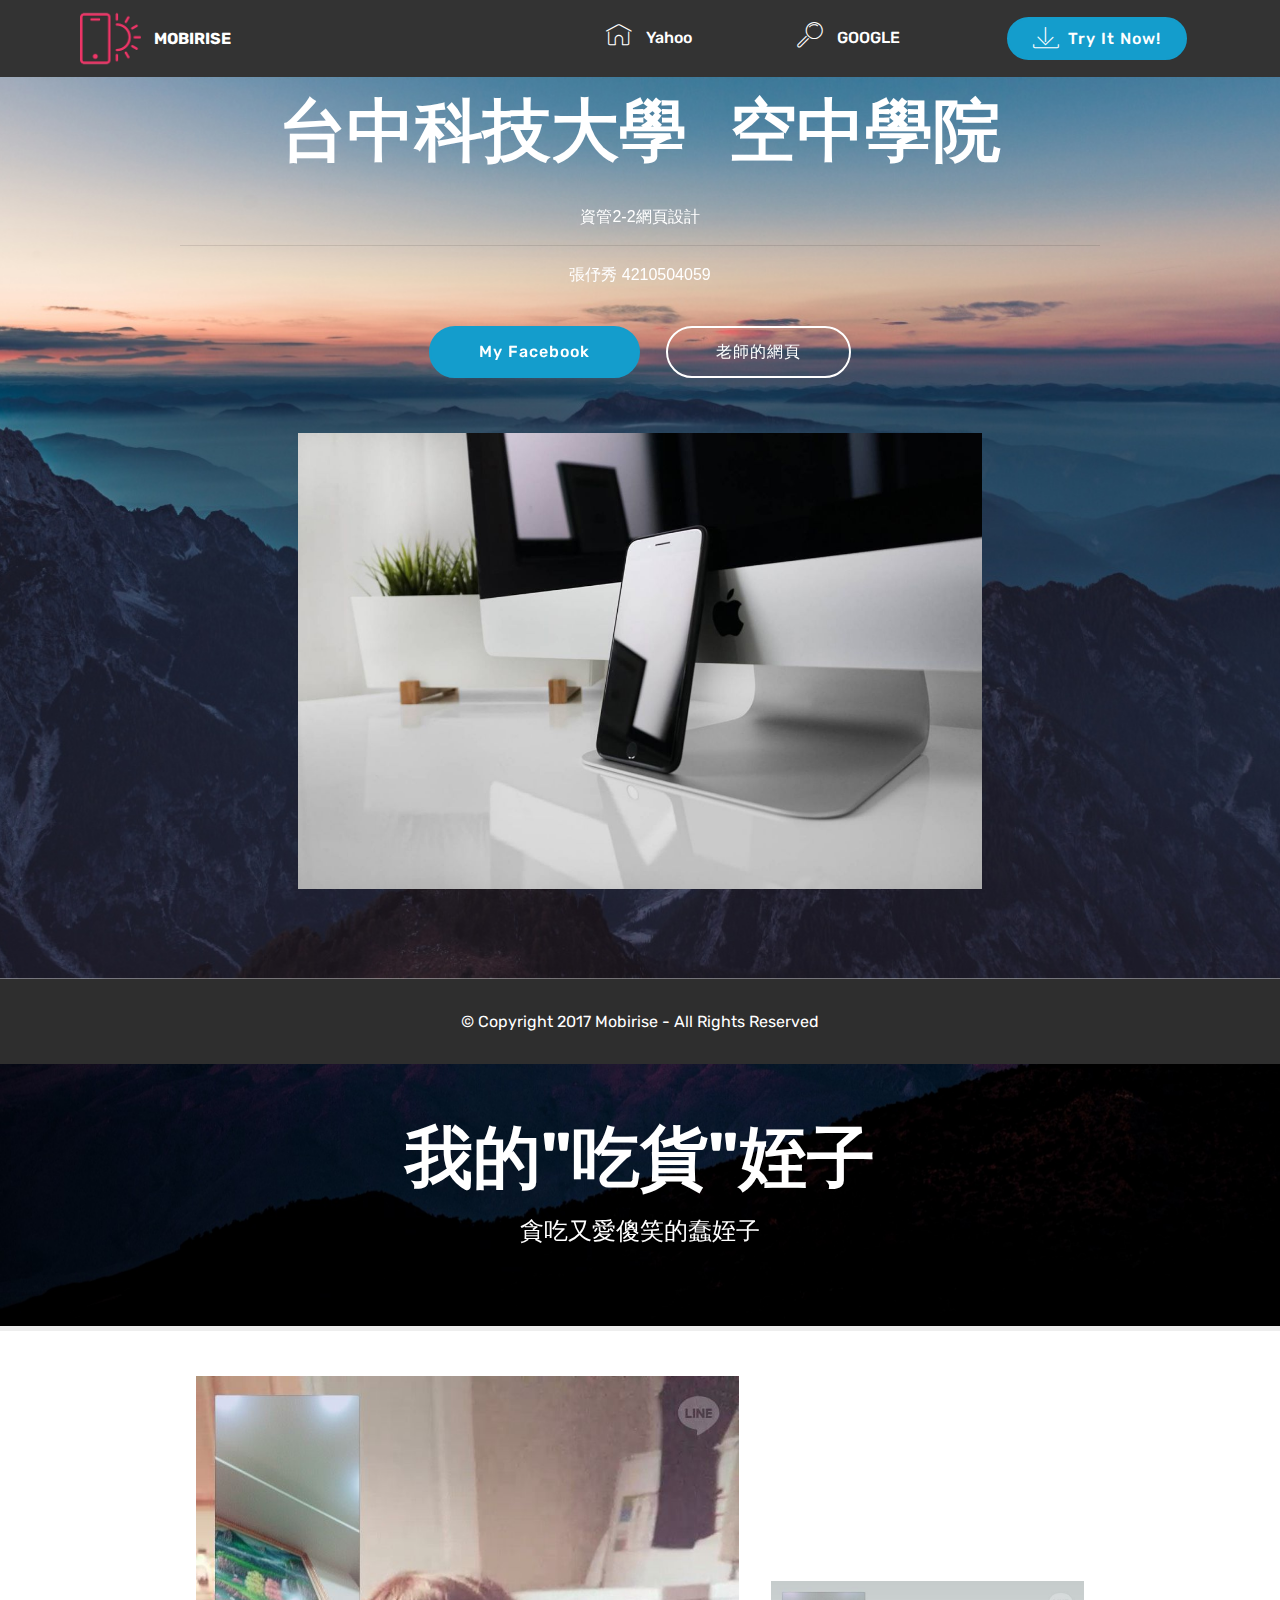
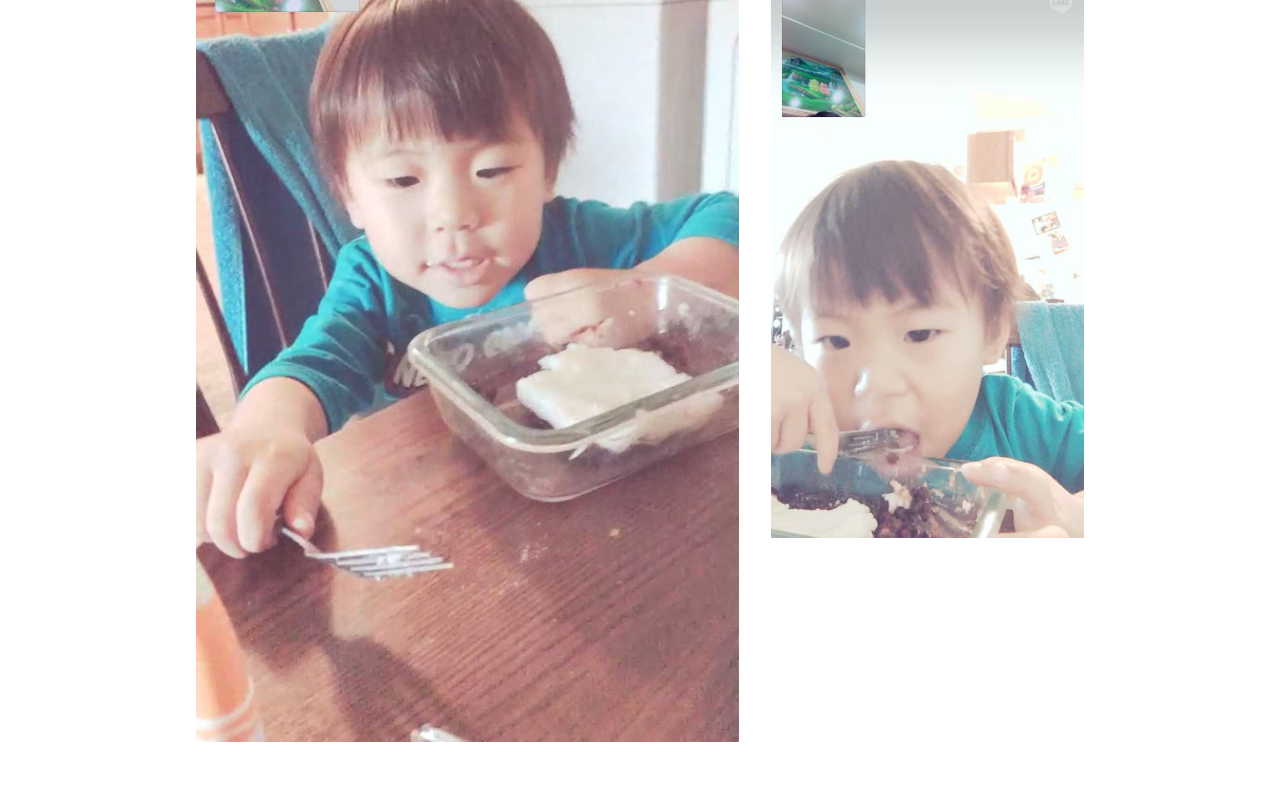
<file: index.html>
<!DOCTYPE html>
<html>
<head>
  <!-- Site made with Mobirise Website Builder v4.2.4, https://mobirise.com -->
  <meta charset="UTF-8">
  <meta http-equiv="X-UA-Compatible" content="IE=edge">
  <meta name="generator" content="Mobirise v4.2.4, mobirise.com">
  <meta name="viewport" content="width=device-width, initial-scale=1">
  <link rel="shortcut icon" href="assets/images/logo2.png" type="image/x-icon">
  <meta name="description" content="">
  <title>Home</title>
  <link rel="stylesheet" href="assets/web/assets/mobirise-icons/mobirise-icons.css">
  <link rel="stylesheet" href="assets/tether/tether.min.css">
  <link rel="stylesheet" href="assets/bootstrap/css/bootstrap.min.css">
  <link rel="stylesheet" href="assets/bootstrap/css/bootstrap-grid.min.css">
  <link rel="stylesheet" href="assets/bootstrap/css/bootstrap-reboot.min.css">
  <link rel="stylesheet" href="assets/dropdown/css/style.css">
  <link rel="stylesheet" href="assets/theme/css/style.css">
  <link rel="stylesheet" href="assets/mobirise/css/mbr-additional.css" type="text/css">
  
  
  
</head>
<body>
<section class="menu cid-qxClcQ2NkV" once="menu" id="menu1-g" data-rv-view="221">

    

    <nav class="navbar navbar-expand beta-menu navbar-dropdown align-items-center navbar-fixed-top navbar-toggleable-sm">
        <button class="navbar-toggler navbar-toggler-right" type="button" data-toggle="collapse" data-target="#navbarSupportedContent" aria-controls="navbarSupportedContent" aria-expanded="false" aria-label="Toggle navigation">
            <div class="hamburger">
                <span></span>
                <span></span>
                <span></span>
                <span></span>
            </div>
        </button>
        <div class="menu-logo">
            <div class="navbar-brand">
                <span class="navbar-logo">
                    <a href="https://mobirise.com">
                         <img src="assets/images/logo2.png" alt="Mobirise" media-simple="true" style="height: 3.8rem;">
                    </a>
                </span>
                <span class="navbar-caption-wrap"><a class="navbar-caption text-white display-4" href="https://mobirise.com">
                        MOBIRISE
                    </a></span>
            </div>
        </div>
        <div class="collapse navbar-collapse" id="navbarSupportedContent">
            <ul class="navbar-nav nav-dropdown" data-app-modern-menu="true"><li class="nav-item">
                    <a class="nav-link link text-white display-4" href="https://tw.yahoo.com/" target="_blank">
                        <span class="mbri-home mbr-iconfont mbr-iconfont-btn"></span>&nbsp;Yahoo &nbsp; &nbsp; &nbsp; &nbsp; &nbsp; &nbsp; &nbsp; &nbsp; &nbsp; &nbsp;&nbsp;</a>
                </li>
                <li class="nav-item">
                    <a class="nav-link link text-white display-4" href="https://www.google.com.tw/" target="_blank">
                        <span class="mbri-search mbr-iconfont mbr-iconfont-btn"></span>&nbsp;GOOGLE &nbsp; &nbsp; &nbsp; &nbsp; &nbsp; &nbsp; &nbsp; &nbsp; &nbsp; &nbsp;&nbsp;</a>
                </li></ul>
            <div class="navbar-buttons mbr-section-btn"><a class="btn btn-sm btn-primary display-4" href="https://mobirise.com">
                    <span class="mbri-save mbr-iconfont mbr-iconfont-btn "></span>
                    Try It Now!
                </a></div>
        </div>
    </nav>
</section>

<section class="engine"><a href="https://mobirise.co/q">bootstrap slider</a></section><section class="header4 cid-qxCssdwyip mbr-parallax-background" id="header4-h" data-rv-view="223">

    

    

    <div class="container">
        <div class="row justify-content-md-center">
            <div class="media-content col-md-10">
                <h1 class="mbr-section-title align-center mbr-white pb-3 mbr-bold mbr-fonts-style display-1">台中科技大學 &nbsp; 空中學院</h1>
                
                <div class="mbr-text align-center mbr-white pb-3">
                    <p class="mbr-text mbr-fonts-style display-5"></p><p>資管2-2網頁設計</p><hr><p>張伃秀 4210504059</p><p></p>
                </div>
                <div class="mbr-section-btn align-center"><a class="btn btn-md btn-primary display-4" href="https://www.facebook.com/chang.amy.9883" target="_blank">My Facebook</a>
                    <a class="btn btn-md btn-white-outline display-4" href="https://elvishsieh.github.io/teaching/usingMobirise/" target="_blank">老師的網頁</a></div>
            </div>
        
            <div class="mbr-figure pt-5" style="width: 60%;">
                <img src="assets/images/01.jpg" alt="Mobirise" media-simple="true">
            </div>
        </div>
    </div>
</section>

<section once="" class="cid-qxCu78vswx" id="footer6-j" data-rv-view="226">

    

    

    <div class="container">
        <div class="media-container-row align-center mbr-white">
            <div class="col-12">
                <p class="mbr-text mb-0 mbr-fonts-style display-7">
                    © Copyright 2017 Mobirise - All Rights Reserved
                </p>
            </div>
        </div>
    </div>
</section>

<section class="mbr-section content5 cid-qDh9tf22iK mbr-parallax-background" id="content5-t" data-rv-view="229">

    

    

    <div class="container">
        <div class="media-container-row">
            <div class="title col-12 col-md-8">
                <h2 class="align-center mbr-bold mbr-white pb-3 mbr-fonts-style display-1">
                    我的"吃貨"姪子</h2>
                <h3 class="mbr-section-subtitle align-center mbr-light mbr-white pb-3 mbr-fonts-style display-5">貪吃又愛傻笑的蠢姪子</h3>
                
                
            </div>
        </div>
    </div>
</section>

<section class="cid-qDhaAb3tSn" id="image4-v" data-rv-view="232">
    <!-- Block parameters controls (Blue "Gear" panel) -->
    
    <!-- End block parameters -->
    <div class="container images-container">
            <div class="media-container-row" style="width: 80%;">
                <div class="img-item item1" style="width: 177%;">
                    <img src="assets/images/s-750x1334.jpg" alt="" title="" media-simple="true">
                    
                </div>
                <div class="img-item">
                    <img src="assets/images/s-1-750x1334.jpg" alt="" title="" media-simple="true">
                    
                </div>
            </div>
    </div>
</section>


  <script src="assets/web/assets/jquery/jquery.min.js"></script>
  <script src="assets/popper/popper.min.js"></script>
  <script src="assets/tether/tether.min.js"></script>
  <script src="assets/bootstrap/js/bootstrap.min.js"></script>
  <script src="assets/smooth-scroll/smooth-scroll.js"></script>
  <script src="assets/dropdown/js/script.min.js"></script>
  <script src="assets/touch-swipe/jquery.touch-swipe.min.js"></script>
  <script src="assets/jarallax/jarallax.min.js"></script>
  <script src="assets/theme/js/script.js"></script>
  
  
</body>
</html>
</file>
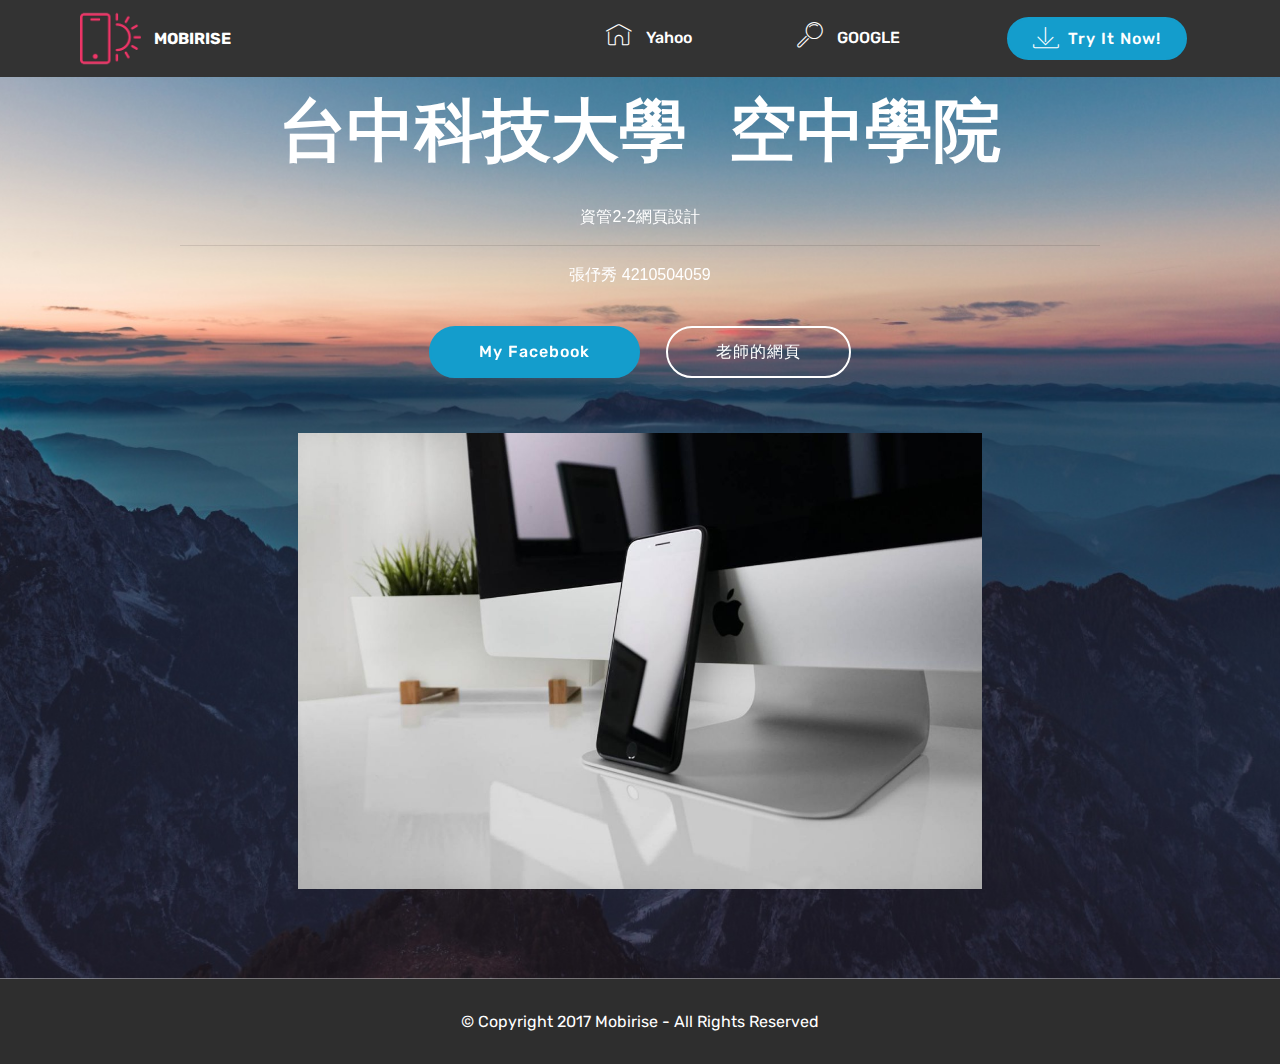
<file: page1.html>
<!DOCTYPE html>
<html>
<head>
  <!-- Site made with Mobirise Website Builder v4.2.4, https://mobirise.com -->
  <meta charset="UTF-8">
  <meta http-equiv="X-UA-Compatible" content="IE=edge">
  <meta name="generator" content="Mobirise v4.2.4, mobirise.com">
  <meta name="viewport" content="width=device-width, initial-scale=1">
  <link rel="shortcut icon" href="assets/images/logo2.png" type="image/x-icon">
  <meta name="description" content="">
  <title>Page 1</title>
  <link rel="stylesheet" href="assets/web/assets/mobirise-icons/mobirise-icons.css">
  <link rel="stylesheet" href="assets/tether/tether.min.css">
  <link rel="stylesheet" href="assets/bootstrap/css/bootstrap.min.css">
  <link rel="stylesheet" href="assets/bootstrap/css/bootstrap-grid.min.css">
  <link rel="stylesheet" href="assets/bootstrap/css/bootstrap-reboot.min.css">
  <link rel="stylesheet" href="assets/dropdown/css/style.css">
  <link rel="stylesheet" href="assets/theme/css/style.css">
  <link rel="stylesheet" href="assets/mobirise/css/mbr-additional.css" type="text/css">
  
  
  
</head>
<body>
<section class="menu cid-qxClcQ2NkV" once="menu" id="menu1-k" data-rv-view="234">

    

    <nav class="navbar navbar-expand beta-menu navbar-dropdown align-items-center navbar-fixed-top navbar-toggleable-sm">
        <button class="navbar-toggler navbar-toggler-right" type="button" data-toggle="collapse" data-target="#navbarSupportedContent" aria-controls="navbarSupportedContent" aria-expanded="false" aria-label="Toggle navigation">
            <div class="hamburger">
                <span></span>
                <span></span>
                <span></span>
                <span></span>
            </div>
        </button>
        <div class="menu-logo">
            <div class="navbar-brand">
                <span class="navbar-logo">
                    <a href="https://mobirise.com">
                         <img src="assets/images/logo2.png" alt="Mobirise" media-simple="true" style="height: 3.8rem;">
                    </a>
                </span>
                <span class="navbar-caption-wrap"><a class="navbar-caption text-white display-4" href="https://mobirise.com">
                        MOBIRISE
                    </a></span>
            </div>
        </div>
        <div class="collapse navbar-collapse" id="navbarSupportedContent">
            <ul class="navbar-nav nav-dropdown" data-app-modern-menu="true"><li class="nav-item">
                    <a class="nav-link link text-white display-4" href="https://tw.yahoo.com/" target="_blank">
                        <span class="mbri-home mbr-iconfont mbr-iconfont-btn"></span>&nbsp;Yahoo &nbsp; &nbsp; &nbsp; &nbsp; &nbsp; &nbsp; &nbsp; &nbsp; &nbsp; &nbsp;&nbsp;</a>
                </li>
                <li class="nav-item">
                    <a class="nav-link link text-white display-4" href="https://www.google.com.tw/" target="_blank">
                        <span class="mbri-search mbr-iconfont mbr-iconfont-btn"></span>&nbsp;GOOGLE &nbsp; &nbsp; &nbsp; &nbsp; &nbsp; &nbsp; &nbsp; &nbsp; &nbsp; &nbsp;&nbsp;</a>
                </li></ul>
            <div class="navbar-buttons mbr-section-btn"><a class="btn btn-sm btn-primary display-4" href="https://mobirise.com">
                    <span class="mbri-save mbr-iconfont mbr-iconfont-btn "></span>
                    Try It Now!
                </a></div>
        </div>
    </nav>
</section>

<section class="engine"><a href="https://mobirise.co/h">how to make your own website</a></section><section class="header4 cid-qxCssdwyip mbr-parallax-background" id="header4-l" data-rv-view="236">

    

    

    <div class="container">
        <div class="row justify-content-md-center">
            <div class="media-content col-md-10">
                <h1 class="mbr-section-title align-center mbr-white pb-3 mbr-bold mbr-fonts-style display-1">台中科技大學 &nbsp; 空中學院</h1>
                
                <div class="mbr-text align-center mbr-white pb-3">
                    <p class="mbr-text mbr-fonts-style display-5"></p><p>資管2-2網頁設計</p><hr><p>張伃秀 4210504059</p><p></p>
                </div>
                <div class="mbr-section-btn align-center"><a class="btn btn-md btn-primary display-4" href="https://www.facebook.com/chang.amy.9883" target="_blank">My Facebook</a>
                    <a class="btn btn-md btn-white-outline display-4" href="https://elvishsieh.github.io/teaching/usingMobirise/" target="_blank">老師的網頁</a></div>
            </div>
        
            <div class="mbr-figure pt-5" style="width: 60%;">
                <img src="assets/images/01.jpg" alt="Mobirise" media-simple="true">
            </div>
        </div>
    </div>
</section>

<section once="" class="cid-qxCu78vswx" id="footer6-m" data-rv-view="239">

    

    

    <div class="container">
        <div class="media-container-row align-center mbr-white">
            <div class="col-12">
                <p class="mbr-text mb-0 mbr-fonts-style display-7">
                    © Copyright 2017 Mobirise - All Rights Reserved
                </p>
            </div>
        </div>
    </div>
</section>


  <script src="assets/web/assets/jquery/jquery.min.js"></script>
  <script src="assets/popper/popper.min.js"></script>
  <script src="assets/tether/tether.min.js"></script>
  <script src="assets/bootstrap/js/bootstrap.min.js"></script>
  <script src="assets/smooth-scroll/smooth-scroll.js"></script>
  <script src="assets/dropdown/js/script.min.js"></script>
  <script src="assets/touch-swipe/jquery.touch-swipe.min.js"></script>
  <script src="assets/jarallax/jarallax.min.js"></script>
  <script src="assets/theme/js/script.js"></script>
  
  
</body>
</html>
</file>
<file: assets/web/assets/mobirise-icons/mobirise-icons.css>
@font-face {
  font-family: 'MobiriseIcons';
  src:  url('mobirise-icons.eot?spat4u');
  src:  url('mobirise-icons.eot?spat4u#iefix') format('embedded-opentype'),
    url('mobirise-icons.ttf?spat4u') format('truetype'),
    url('mobirise-icons.woff?spat4u') format('woff'),
    url('mobirise-icons.svg?spat4u#MobiriseIcons') format('svg');
  font-weight: normal;
  font-style: normal;
}

[class^="mbri-"], [class*=" mbri-"] {
  /* use !important to prevent issues with browser extensions that change fonts */
  font-family: MobiriseIcons !important;
  speak: none;
  font-style: normal;
  font-weight: normal;
  font-variant: normal;
  text-transform: none;
  line-height: 1;

  /* Better Font Rendering =========== */
  -webkit-font-smoothing: antialiased;
  -moz-osx-font-smoothing: grayscale;
}

.mbri-add-submenu:before {
  content: "\e900";
}
.mbri-alert:before {
  content: "\e901";
}
.mbri-align-center:before {
  content: "\e902";
}
.mbri-align-justify:before {
  content: "\e903";
}
.mbri-align-left:before {
  content: "\e904";
}
.mbri-align-right:before {
  content: "\e905";
}
.mbri-android:before {
  content: "\e906";
}
.mbri-apple:before {
  content: "\e907";
}
.mbri-arrow-down:before {
  content: "\e908";
}
.mbri-arrow-next:before {
  content: "\e909";
}
.mbri-arrow-prev:before {
  content: "\e90a";
}
.mbri-arrow-up:before {
  content: "\e90b";
}
.mbri-bold:before {
  content: "\e90c";
}
.mbri-bookmark:before {
  content: "\e90d";
}
.mbri-bootstrap:before {
  content: "\e90e";
}
.mbri-briefcase:before {
  content: "\e90f";
}
.mbri-browse:before {
  content: "\e910";
}
.mbri-bulleted-list:before {
  content: "\e911";
}
.mbri-calendar:before {
  content: "\e912";
}
.mbri-camera:before {
  content: "\e913";
}
.mbri-cart-add:before {
  content: "\e914";
}
.mbri-cart-full:before {
  content: "\e915";
}
.mbri-cash:before {
  content: "\e916";
}
.mbri-change-style:before {
  content: "\e917";
}
.mbri-chat:before {
  content: "\e918";
}
.mbri-clock:before {
  content: "\e919";
}
.mbri-close:before {
  content: "\e91a";
}
.mbri-cloud:before {
  content: "\e91b";
}
.mbri-code:before {
  content: "\e91c";
}
.mbri-contact-form:before {
  content: "\e91d";
}
.mbri-credit-card:before {
  content: "\e91e";
}
.mbri-cursor-click:before {
  content: "\e91f";
}
.mbri-cust-feedback:before {
  content: "\e920";
}
.mbri-database:before {
  content: "\e921";
}
.mbri-delivery:before {
  content: "\e922";
}
.mbri-desktop:before {
  content: "\e923";
}
.mbri-devices:before {
  content: "\e924";
}
.mbri-down:before {
  content: "\e925";
}
.mbri-download:before {
  content: "\e989";
}
.mbri-drag-n-drop:before {
  content: "\e927";
}
.mbri-drag-n-drop2:before {
  content: "\e928";
}
.mbri-edit:before {
  content: "\e929";
}
.mbri-edit2:before {
  content: "\e92a";
}
.mbri-error:before {
  content: "\e92b";
}
.mbri-extension:before {
  content: "\e92c";
}
.mbri-features:before {
  content: "\e92d";
}
.mbri-file:before {
  content: "\e92e";
}
.mbri-flag:before {
  content: "\e92f";
}
.mbri-folder:before {
  content: "\e930";
}
.mbri-gift:before {
  content: "\e931";
}
.mbri-github:before {
  content: "\e932";
}
.mbri-globe:before {
  content: "\e933";
}
.mbri-globe-2:before {
  content: "\e934";
}
.mbri-growing-chart:before {
  content: "\e935";
}
.mbri-hearth:before {
  content: "\e936";
}
.mbri-help:before {
  content: "\e937";
}
.mbri-home:before {
  content: "\e938";
}
.mbri-hot-cup:before {
  content: "\e939";
}
.mbri-idea:before {
  content: "\e93a";
}
.mbri-image-gallery:before {
  content: "\e93b";
}
.mbri-image-slider:before {
  content: "\e93c";
}
.mbri-info:before {
  content: "\e93d";
}
.mbri-italic:before {
  content: "\e93e";
}
.mbri-key:before {
  content: "\e93f";
}
.mbri-laptop:before {
  content: "\e940";
}
.mbri-layers:before {
  content: "\e941";
}
.mbri-left-right:before {
  content: "\e942";
}
.mbri-left:before {
  content: "\e943";
}
.mbri-letter:before {
  content: "\e944";
}
.mbri-like:before {
  content: "\e945";
}
.mbri-link:before {
  content: "\e946";
}
.mbri-lock:before {
  content: "\e947";
}
.mbri-login:before {
  content: "\e948";
}
.mbri-logout:before {
  content: "\e949";
}
.mbri-magic-stick:before {
  content: "\e94a";
}
.mbri-map-pin:before {
  content: "\e94b";
}
.mbri-menu:before {
  content: "\e94c";
}
.mbri-mobile:before {
  content: "\e94d";
}
.mbri-mobile2:before {
  content: "\e94e";
}
.mbri-mobirise:before {
  content: "\e94f";
}
.mbri-more-horizontal:before {
  content: "\e950";
}
.mbri-more-vertical:before {
  content: "\e951";
}
.mbri-music:before {
  content: "\e952";
}
.mbri-new-file:before {
  content: "\e953";
}
.mbri-numbered-list:before {
  content: "\e954";
}
.mbri-opened-folder:before {
  content: "\e955";
}
.mbri-pages:before {
  content: "\e956";
}
.mbri-paper-plane:before {
  content: "\e957";
}
.mbri-paperclip:before {
  content: "\e958";
}
.mbri-photo:before {
  content: "\e959";
}
.mbri-photos:before {
  content: "\e95a";
}
.mbri-pin:before {
  content: "\e95b";
}
.mbri-play:before {
  content: "\e95c";
}
.mbri-plus:before {
  content: "\e95d";
}
.mbri-preview:before {
  content: "\e95e";
}
.mbri-print:before {
  content: "\e95f";
}
.mbri-protect:before {
  content: "\e960";
}
.mbri-question:before {
  content: "\e961";
}
.mbri-quote-left:before {
  content: "\e962";
}
.mbri-quote-right:before {
  content: "\e963";
}
.mbri-refresh:before {
  content: "\e964";
}
.mbri-responsive:before {
  content: "\e965";
}
.mbri-right:before {
  content: "\e966";
}
.mbri-rocket:before {
  content: "\e967";
}
.mbri-sad-face:before {
  content: "\e968";
}
.mbri-sale:before {
  content: "\e969";
}
.mbri-save:before {
  content: "\e96a";
}
.mbri-search:before {
  content: "\e96b";
}
.mbri-setting:before {
  content: "\e96c";
}
.mbri-setting2:before {
  content: "\e96d";
}
.mbri-setting3:before {
  content: "\e96e";
}
.mbri-share:before {
  content: "\e96f";
}
.mbri-shopping-bag:before {
  content: "\e970";
}
.mbri-shopping-basket:before {
  content: "\e971";
}
.mbri-shopping-cart:before {
  content: "\e972";
}
.mbri-sites:before {
  content: "\e973";
}
.mbri-smile-face:before {
  content: "\e974";
}
.mbri-speed:before {
  content: "\e975";
}
.mbri-star:before {
  content: "\e976";
}
.mbri-success:before {
  content: "\e977";
}
.mbri-sun:before {
  content: "\e978";
}
.mbri-sun2:before {
  content: "\e979";
}
.mbri-tablet:before {
  content: "\e97a";
}
.mbri-tablet-vertical:before {
  content: "\e97b";
}
.mbri-target:before {
  content: "\e97c";
}
.mbri-timer:before {
  content: "\e97d";
}
.mbri-to-ftp:before {
  content: "\e97e";
}
.mbri-to-local-drive:before {
  content: "\e97f";
}
.mbri-touch-swipe:before {
  content: "\e980";
}
.mbri-touch:before {
  content: "\e981";
}
.mbri-trash:before {
  content: "\e982";
}
.mbri-underline:before {
  content: "\e983";
}
.mbri-unlink:before {
  content: "\e984";
}
.mbri-unlock:before {
  content: "\e985";
}
.mbri-up-down:before {
  content: "\e986";
}
.mbri-up:before {
  content: "\e987";
}
.mbri-update:before {
  content: "\e988";
}
.mbri-upload:before {
 content: "\e926"; 
}
.mbri-user:before {
  content: "\e98a";
}
.mbri-user2:before {
  content: "\e98b";
}
.mbri-users:before {
  content: "\e98c";
}
.mbri-video:before {
  content: "\e98d";
}
.mbri-video-play:before {
  content: "\e98e";
}
.mbri-watch:before {
  content: "\e98f";
}
.mbri-website-theme:before {
  content: "\e990";
}
.mbri-wifi:before {
  content: "\e991";
}
.mbri-windows:before {
  content: "\e992";
}
.mbri-zoom-out:before {
  content: "\e993";
}
.mbri-redo:before {
  content: "\e994";
}
.mbri-undo:before {
  content: "\e995";
}
</file>
<file: assets/dropdown/css/style.css>
.navbar-dropdown {
  left: 0;
  padding: 0;
  position: absolute;
  right: 0;
  top: 0;
  transition: all 0.45s ease;
  z-index: 1030;
  background: #282828; }
  .navbar-dropdown .navbar-logo {
    margin-right: 0.8rem;
    transition: margin 0.3s ease-in-out;
    vertical-align: middle; }
    .navbar-dropdown .navbar-logo img {
      height: 3.125rem;
      transition: all 0.3s ease-in-out; }
    .navbar-dropdown .navbar-logo.mbr-iconfont {
      font-size: 3.125rem;
      line-height: 3.125rem; }
  .navbar-dropdown .navbar-caption {
    font-weight: 700;
    white-space: normal;
    vertical-align: -4px;
    line-height: 3.125rem !important; }
    .navbar-dropdown .navbar-caption, .navbar-dropdown .navbar-caption:hover {
      color: inherit;
      text-decoration: none; }
  .navbar-dropdown .mbr-iconfont + .navbar-caption {
    vertical-align: -1px; }
  .navbar-dropdown.navbar-fixed-top {
    position: fixed; }
  .navbar-dropdown .navbar-brand span {
    vertical-align: -4px; }
  .navbar-dropdown.bg-color.transparent {
    background: none; }
  .navbar-dropdown.navbar-short .navbar-brand {
    padding: 0.625rem 0; }
    .navbar-dropdown.navbar-short .navbar-brand span {
      vertical-align: -1px; }
  .navbar-dropdown.navbar-short .navbar-caption {
    line-height: 2.375rem !important;
    vertical-align: -2px; }
  .navbar-dropdown.navbar-short .navbar-logo {
    margin-right: 0.5rem; }
    .navbar-dropdown.navbar-short .navbar-logo img {
      height: 2.375rem; }
    .navbar-dropdown.navbar-short .navbar-logo.mbr-iconfont {
      font-size: 2.375rem;
      line-height: 2.375rem; }
  .navbar-dropdown.navbar-short .mbr-table-cell {
    height: 3.625rem; }
  .navbar-dropdown .navbar-close {
    left: 0.6875rem;
    position: fixed;
    top: 0.75rem;
    z-index: 1000; }
  .navbar-dropdown .hamburger-icon {
    content: "";
    display: inline-block;
    vertical-align: middle;
    width: 16px;
    -webkit-box-shadow: 0 -6px 0 1px #282828,0 0 0 1px #282828,0 6px 0 1px #282828;
    -moz-box-shadow: 0 -6px 0 1px #282828,0 0 0 1px #282828,0 6px 0 1px #282828;
    box-shadow: 0 -6px 0 1px #282828,0 0 0 1px #282828,0 6px 0 1px #282828; }

.dropdown-menu .dropdown-toggle[data-toggle="dropdown-submenu"]::after {
  border-bottom: 0.35em solid transparent;
  border-left: 0.35em solid;
  border-right: 0;
  border-top: 0.35em solid transparent;
  margin-left: 0.3rem; }

.dropdown-menu .dropdown-item:focus {
  outline: 0; }

.nav-dropdown {
  font-size: 0.75rem;
  font-weight: 500;
  height: auto !important; }
  .nav-dropdown .nav-btn {
    padding-left: 1rem; }
  .nav-dropdown .link {
    margin: .667em 1.667em;
    font-weight: 500;
    padding: 0;
    transition: color .2s ease-in-out; }
    .nav-dropdown .link.dropdown-toggle {
      margin-right: 2.583em; }
      .nav-dropdown .link.dropdown-toggle::after {
        margin-left: .25rem;
        border-top: 0.35em solid;
        border-right: 0.35em solid transparent;
        border-left: 0.35em solid transparent;
        border-bottom: 0; }
      .nav-dropdown .link.dropdown-toggle[aria-expanded="true"] {
        margin: 0;
        padding: 0.667em 3.263em  0.667em 1.667em; }
  .nav-dropdown .link::after,
  .nav-dropdown .dropdown-item::after {
    color: inherit; }
  .nav-dropdown .btn {
    font-size: 0.75rem;
    font-weight: 700;
    letter-spacing: 0;
    margin-bottom: 0;
    padding-left: 1.25rem;
    padding-right: 1.25rem; }
  .nav-dropdown .dropdown-menu {
    border-radius: 0;
    border: 0;
    left: 0;
    margin: 0;
    padding-bottom: 1.25rem;
    padding-top: 1.25rem;
    position: relative; }
  .nav-dropdown .dropdown-submenu {
    margin-left: 0.125rem;
    top: 0; }
  .nav-dropdown .dropdown-item {
    font-weight: 500;
    line-height: 2;
    padding: 0.3846em 4.615em 0.3846em 1.5385em;
    position: relative;
    transition: color .2s ease-in-out, background-color .2s ease-in-out; }
    .nav-dropdown .dropdown-item::after {
      margin-top: -0.3077em;
      position: absolute;
      right: 1.1538em;
      top: 50%; }
    .nav-dropdown .dropdown-item:focus, .nav-dropdown .dropdown-item:hover {
      background: none; }

@media (max-width: 767px) {
  .nav-dropdown.navbar-toggleable-sm {
    bottom: 0;
    display: none;
    left: 0;
    overflow-x: hidden;
    position: fixed;
    top: 0;
    transform: translateX(-100%);
    -ms-transform: translateX(-100%);
    -webkit-transform: translateX(-100%);
    width: 18.75rem;
    z-index: 999; } }
.nav-dropdown.navbar-toggleable-xl {
  bottom: 0;
  display: none;
  left: 0;
  overflow-x: hidden;
  position: fixed;
  top: 0;
  transform: translateX(-100%);
  -ms-transform: translateX(-100%);
  -webkit-transform: translateX(-100%);
  width: 18.75rem;
  z-index: 999; }

.nav-dropdown-sm {
  display: block !important;
  overflow-x: hidden;
  overflow: auto;
  padding-top: 3.875rem; }
  .nav-dropdown-sm::after {
    content: "";
    display: block;
    height: 3rem;
    width: 100%; }
  .nav-dropdown-sm.collapse.in ~ .navbar-close {
    display: block !important; }
  .nav-dropdown-sm.collapsing, .nav-dropdown-sm.collapse.in {
    transform: translateX(0);
    -ms-transform: translateX(0);
    -webkit-transform: translateX(0);
    transition: all 0.25s ease-out;
    -webkit-transition: all 0.25s ease-out;
    background: #282828; }
  .nav-dropdown-sm.collapsing[aria-expanded="false"] {
    transform: translateX(-100%);
    -ms-transform: translateX(-100%);
    -webkit-transform: translateX(-100%); }
  .nav-dropdown-sm .nav-item {
    display: block;
    margin-left: 0 !important;
    padding-left: 0; }
  .nav-dropdown-sm .link,
  .nav-dropdown-sm .dropdown-item {
    border-top: 1px dotted rgba(255, 255, 255, 0.1);
    font-size: 0.8125rem;
    line-height: 1.6;
    margin: 0 !important;
    padding: 0.875rem 2.4rem 0.875rem 1.5625rem !important;
    position: relative;
    white-space: normal; }
    .nav-dropdown-sm .link:focus, .nav-dropdown-sm .link:hover,
    .nav-dropdown-sm .dropdown-item:focus,
    .nav-dropdown-sm .dropdown-item:hover {
      background: rgba(0, 0, 0, 0.2) !important;
      color: #c0a375; }
  .nav-dropdown-sm .nav-btn {
    position: relative;
    padding: 1.5625rem 1.5625rem 0 1.5625rem; }
    .nav-dropdown-sm .nav-btn::before {
      border-top: 1px dotted rgba(255, 255, 255, 0.1);
      content: "";
      left: 0;
      position: absolute;
      top: 0;
      width: 100%; }
    .nav-dropdown-sm .nav-btn + .nav-btn {
      padding-top: 0.625rem; }
      .nav-dropdown-sm .nav-btn + .nav-btn::before {
        display: none; }
  .nav-dropdown-sm .btn {
    padding: 0.625rem 0; }
  .nav-dropdown-sm .dropdown-toggle[data-toggle="dropdown-submenu"]::after {
    margin-left: .25rem;
    border-top: 0.35em solid;
    border-right: 0.35em solid transparent;
    border-left: 0.35em solid transparent;
    border-bottom: 0; }
  .nav-dropdown-sm .dropdown-toggle[data-toggle="dropdown-submenu"][aria-expanded="true"]::after {
    border-top: 0;
    border-right: 0.35em solid transparent;
    border-left: 0.35em solid transparent;
    border-bottom: 0.35em solid; }
  .nav-dropdown-sm .dropdown-menu {
    margin: 0;
    padding: 0;
    position: relative;
    top: 0;
    left: 0;
    width: 100%;
    border: 0;
    float: none;
    border-radius: 0;
    background: none; }
  .nav-dropdown-sm .dropdown-submenu {
    left: 100%;
    margin-left: 0.125rem;
    margin-top: -1.25rem;
    top: 0; }

.navbar-toggleable-sm .nav-dropdown .dropdown-menu {
  position: absolute; }

.navbar-toggleable-sm .nav-dropdown .dropdown-submenu {
  left: 100%;
  margin-left: 0.125rem;
  margin-top: -1.25rem;
  top: 0; }

.navbar-toggleable-sm.opened .nav-dropdown .dropdown-menu {
  position: relative; }

.navbar-toggleable-sm.opened .nav-dropdown .dropdown-submenu {
  left: 0;
  margin-left: 00rem;
  margin-top: 0rem;
  top: 0; }

.is-builder .nav-dropdown.collapsing {
  transition: none !important; }

/*# sourceMappingURL=style.css.map */
</file>
<file: assets/theme/css/style.css>
/*!
 * Mobirise v4 theme (https://mobirise.com/)
 * Copyright 2017 Mobirise
 */
section {
  background-color: #eeeeee; }

section,
.container,
.container-fluid {
  position: relative;
  word-wrap: break-word; }

a.mbr-iconfont:hover {
  text-decoration: none; }

.article .lead p, .article .lead ul, .article .lead ol, .article .lead pre, .article .lead blockquote {
  margin-bottom: 0; }

a {
  font-style: normal;
  font-weight: 400;
  cursor: pointer; }
  a, a:hover {
    text-decoration: none; }

figure {
  margin-bottom: 0; }

body {
  color: #232323; }

h1, h2, h3, h4, h5, h6,
.h1, .h2, .h3, .h4, .h5, .h6,
.display-1, .display-2, .display-3, .display-4 {
  line-height: 1;
  word-break: break-word;
  word-wrap: break-word; }

b, strong {
  font-weight: bold; }

blockquote {
  padding: 10px 0 10px 20px;
  position: relative;
  border-left: 2px solid;
  border-color: #ff3366; }

input:-webkit-autofill, input:-webkit-autofill:hover, input:-webkit-autofill:focus, input:-webkit-autofill:active {
  transition-delay: 9999s;
  transition-property: background-color, color; }

textarea[type="hidden"] {
  display: none; }

body {
  position: relative; }

section {
  background-position: 50% 50%;
  background-repeat: no-repeat;
  background-size: cover; }
  section .mbr-background-video,
  section .mbr-background-video-preview {
    position: absolute;
    bottom: 0;
    left: 0;
    right: 0;
    top: 0; }

.hidden {
  visibility: hidden; }

.mbr-z-index20 {
  z-index: 20; }

/*! Base colors */
.mbr-white {
  color: #ffffff; }

.mbr-black {
  color: #000000; }

.mbr-bg-white {
  background-color: #ffffff; }

.mbr-bg-black {
  background-color: #000000; }

/*! Text-aligns */
.align-left {
  text-align: left; }

.align-center {
  text-align: center; }

.align-right {
  text-align: right; }

@media (max-width: 767px) {
  .align-left, .align-center, .align-right, .mbr-section-btn, .mbr-section-title {
    text-align: center; } }
/*! Font-weight  */
.mbr-light {
  font-weight: 300; }

.mbr-regular {
  font-weight: 400; }

.mbr-semibold {
  font-weight: 500; }

.mbr-bold {
  font-weight: 700; }

/*! Media  */
.media-size-item {
  -webkit-flex: 1 1 auto;
  -moz-flex: 1 1 auto;
  -ms-flex: 1 1 auto;
  -o-flex: 1 1 auto;
  flex: 1 1 auto; }

.media-content {
  -webkit-flex-basis: 100%;
  flex-basis: 100%; }

.media-container-row {
  display: -ms-flexbox;
  display: -webkit-flex;
  display: flex;
  -webkit-flex-direction: row;
  -ms-flex-direction: row;
  flex-direction: row;
  -webkit-flex-wrap: wrap;
  -ms-flex-wrap: wrap;
  flex-wrap: wrap;
  -webkit-justify-content: center;
  -ms-flex-pack: center;
  justify-content: center;
  -webkit-align-content: center;
  -ms-flex-line-pack: center;
  align-content: center;
  -webkit-align-items: start;
  -ms-flex-align: start;
  align-items: start; }
  .media-container-row .media-size-item {
    width: 400px; }

.media-container-column {
  display: -ms-flexbox;
  display: -webkit-flex;
  display: flex;
  -webkit-flex-direction: column;
  -ms-flex-direction: column;
  flex-direction: column;
  -webkit-flex-wrap: wrap;
  -ms-flex-wrap: wrap;
  flex-wrap: wrap;
  -webkit-justify-content: center;
  -ms-flex-pack: center;
  justify-content: center;
  -webkit-align-content: center;
  -ms-flex-line-pack: center;
  align-content: center;
  -webkit-align-items: stretch;
  -ms-flex-align: stretch;
  align-items: stretch; }
  .media-container-column > * {
    width: 100%; }

@media (min-width: 992px) {
  .media-container-row {
    -webkit-flex-wrap: nowrap;
    -ms-flex-wrap: nowrap;
    flex-wrap: nowrap; } }
figure {
  overflow: hidden; }

figure[mbr-media-size] {
  transition: width 0.1s; }

.mbr-figure img, .mbr-figure iframe {
  display: block;
  width: 100%; }

.card {
  background-color: transparent;
  border: none; }

.card-img {
  text-align: center;
  flex-shrink: 0; }

.media {
  max-width: 100%;
  margin: 0 auto; }

.mbr-figure {
  -ms-flex-item-align: center;
  -ms-grid-row-align: center;
  -webkit-align-self: center;
  align-self: center; }

.media-container > div {
  max-width: 100%; }

.mbr-figure img, .card-img img {
  width: 100%; }

@media (max-width: 991px) {
  .media-size-item {
    width: auto !important; }

  .media {
    width: auto; }

  .mbr-figure {
    width: 100% !important; } }
/*! Buttons */
.mbr-section-btn {
  margin-left: -.25rem;
  margin-right: -.25rem;
  font-size: 0; }

nav .mbr-section-btn {
  margin-left: 0rem;
  margin-right: 0rem; }

/*! Btn icon margin */
.btn .mbr-iconfont, .btn.btn-sm .mbr-iconfont {
  cursor: pointer;
  margin-right: 0.5rem; }

.btn.btn-md .mbr-iconfont, .btn.btn-md .mbr-iconfont {
  margin-right: 0.8rem; }

.mbr-regular {
  font-weight: 400; }

.mbr-semibold {
  font-weight: 500; }

.mbr-bold {
  font-weight: 700; }

[type="submit"] {
  -webkit-appearance: none; }

/*! Full-screen */
.mbr-fullscreen .mbr-overlay {
  min-height: 100vh; }

.mbr-fullscreen {
  display: flex;
  display: -webkit-flex;
  display: -moz-flex;
  display: -ms-flex;
  display: -o-flex;
  align-items: center;
  -webkit-align-items: center;
  min-height: 100vh;
  padding-top: 3rem;
  padding-bottom: 3rem; }

/*! Map */
.map {
  height: 25rem;
  position: relative; }
  .map iframe {
    width: 100%;
    height: 100%; }

/* Form */
.form-asterisk {
  font-family: initial;
  position: absolute;
  top: -2px;
  font-weight: normal; }

/*! Scroll to top arrow */
.mbr-arrow-up {
  bottom: 25px;
  right: 90px;
  position: fixed;
  text-align: right;
  z-index: 5000;
  color: #ffffff;
  font-size: 32px;
  transform: rotate(180deg);
  -webkit-transform: rotate(180deg); }

.mbr-arrow-up a {
  background: rgba(0, 0, 0, 0.2);
  border-radius: 3px;
  color: #fff;
  display: inline-block;
  height: 60px;
  width: 60px;
  outline-style: none !important;
  position: relative;
  text-decoration: none;
  transition: all .3s ease-in-out;
  cursor: pointer;
  text-align: center; }
  .mbr-arrow-up a:hover {
    background-color: rgba(0, 0, 0, 0.4); }
  .mbr-arrow-up a i {
    line-height: 60px; }

.mbr-arrow-up-icon {
  display: block;
  color: #fff; }

.mbr-arrow-up-icon::before {
  content: "\203a";
  display: inline-block;
  font-family: serif;
  font-size: 32px;
  line-height: 1;
  font-style: normal;
  position: relative;
  top: 6px;
  left: -4px;
  -webkit-transform: rotate(-90deg);
  transform: rotate(-90deg); }

/*! Arrow Down */
.mbr-arrow {
  position: absolute;
  bottom: 45px;
  left: 50%;
  width: 60px;
  height: 60px;
  cursor: pointer;
  background-color: rgba(80, 80, 80, 0.5);
  border-radius: 50%;
  -webkit-transform: translateX(-50%);
  transform: translateX(-50%); }
  .mbr-arrow > a {
    display: inline-block;
    text-decoration: none;
    outline-style: none;
    -webkit-animation: arrowdown 1.7s ease-in-out infinite;
    animation: arrowdown 1.7s ease-in-out infinite; }
    .mbr-arrow > a > i {
      position: absolute;
      top: -2px;
      left: 15px;
      font-size: 2rem; }

@keyframes arrowdown {
  0% {
    transform: translateY(0px);
    -webkit-transform: translateY(0px); }
  50% {
    transform: translateY(-5px);
    -webkit-transform: translateY(-5px); }
  100% {
    transform: translateY(0px);
    -webkit-transform: translateY(0px); } }
@-webkit-keyframes arrowdown {
  0% {
    transform: translateY(0px);
    -webkit-transform: translateY(0px); }
  50% {
    transform: translateY(-5px);
    -webkit-transform: translateY(-5px); }
  100% {
    transform: translateY(0px);
    -webkit-transform: translateY(0px); } }
@media (max-width: 500px) {
  .mbr-arrow-up {
    left: 50%;
    right: auto;
    transform: translateX(-50%) rotate(180deg);
    -webkit-transform: translateX(-50%) rotate(180deg); } }
/*Gradients animation*/
@keyframes gradient-animation {
  from {
    background-position: 0% 100%;
    animation-timing-function: ease-in-out; }
  to {
    background-position: 100% 0%;
    animation-timing-function: ease-in-out; } }
@-webkit-keyframes gradient-animation {
  from {
    background-position: 0% 100%;
    animation-timing-function: ease-in-out; }
  to {
    background-position: 100% 0%;
    animation-timing-function: ease-in-out; } }
.bg-gradient {
  background-size: 200% 200%;
  animation: gradient-animation 5s infinite alternate;
  -webkit-animation: gradient-animation 5s infinite alternate; }

.menu .navbar-brand {
  display: -webkit-flex; }
  .menu .navbar-brand span {
    display: flex;
    display: -webkit-flex; }
  .menu .navbar-brand .navbar-caption-wrap {
    display: -webkit-flex; }
  .menu .navbar-brand .navbar-logo img {
    display: -webkit-flex; }
@media (min-width: 768px) and (max-width: 991px) {
  .menu .navbar-toggleable-sm .navbar-nav {
    display: -webkit-box;
    display: -webkit-flex;
    display: -ms-flexbox; } }
@media (min-width: 992px) {
  .menu .navbar-nav.nav-dropdown {
    display: -webkit-flex; }
  .menu .navbar-toggleable-sm .navbar-collapse {
    display: -webkit-flex !important; } }

/*# sourceMappingURL=style.css.map */
.engine {
	position: absolute;
	text-indent: -2400px;
	text-align: center;
	padding: 0;
	top: 0;
	left: -2400px;
}
</file>
<file: assets/mobirise/css/mbr-additional.css>
@import url(https://fonts.googleapis.com/css?family=Rubik:300,300i,400,400i,500,500i,700,700i,900,900i);





body {
  font-style: normal;
  line-height: 1.5;
}
.mbr-section-title {
  font-style: normal;
  line-height: 1.2;
}
.mbr-section-subtitle {
  line-height: 1.3;
}
.mbr-text {
  font-style: normal;
  line-height: 1.6;
}
.display-1 {
  font-family: 'Rubik', sans-serif;
  font-size: 4.25rem;
}
.display-1 > .mbr-iconfont {
  font-size: 6.8rem;
}
.display-2 {
  font-family: 'Rubik', sans-serif;
  font-size: 3rem;
}
.display-2 > .mbr-iconfont {
  font-size: 4.8rem;
}
.display-4 {
  font-family: 'Rubik', sans-serif;
  font-size: 1rem;
}
.display-4 > .mbr-iconfont {
  font-size: 1.6rem;
}
.display-5 {
  font-family: 'Rubik', sans-serif;
  font-size: 1.5rem;
}
.display-5 > .mbr-iconfont {
  font-size: 2.4rem;
}
.display-7 {
  font-family: 'Rubik', sans-serif;
  font-size: 1rem;
}
.display-7 > .mbr-iconfont {
  font-size: 1.6rem;
}
/* ---- Fluid typography for mobile devices ---- */
/* 1.4 - font scale ratio ( bootstrap == 1.42857 ) */
/* 100vw - current viewport width */
/* (48 - 20)  48 == 48rem == 768px, 20 == 20rem == 320px(minimal supported viewport) */
/* 0.65 - min scale variable, may vary */
@media (max-width: 768px) {
  .display-1 {
    font-size: 3.4rem;
    font-size: calc( 2.1374999999999997rem + (4.25 - 2.1374999999999997) * ((100vw - 20rem) / (48 - 20)));
    line-height: calc( 1.4 * (2.1374999999999997rem + (4.25 - 2.1374999999999997) * ((100vw - 20rem) / (48 - 20))));
  }
  .display-2 {
    font-size: 2.4rem;
    font-size: calc( 1.7rem + (3 - 1.7) * ((100vw - 20rem) / (48 - 20)));
    line-height: calc( 1.4 * (1.7rem + (3 - 1.7) * ((100vw - 20rem) / (48 - 20))));
  }
  .display-4 {
    font-size: 0.8rem;
    font-size: calc( 1rem + (1 - 1) * ((100vw - 20rem) / (48 - 20)));
    line-height: calc( 1.4 * (1rem + (1 - 1) * ((100vw - 20rem) / (48 - 20))));
  }
  .display-5 {
    font-size: 1.2rem;
    font-size: calc( 1.175rem + (1.5 - 1.175) * ((100vw - 20rem) / (48 - 20)));
    line-height: calc( 1.4 * (1.175rem + (1.5 - 1.175) * ((100vw - 20rem) / (48 - 20))));
  }
}
/* Buttons */
.btn {
  font-weight: 500;
  border-width: 2px;
  font-style: normal;
  letter-spacing: 1px;
  margin: .4rem .8rem;
  white-space: normal;
  -webkit-transition: all 0.3s ease-in-out;
  -moz-transition: all 0.3s ease-in-out;
  transition: all 0.3s ease-in-out;
  padding: 1rem 3rem;
  border-radius: 3px;
  display: inline-flex;
  align-items: center;
  justify-content: center;
  word-break: break-word;
}
.btn-sm {
  font-weight: 500;
  letter-spacing: 1px;
  -webkit-transition: all 0.3s ease-in-out;
  -moz-transition: all 0.3s ease-in-out;
  transition: all 0.3s ease-in-out;
  padding: 0.6rem 1.5rem;
  border-radius: 3px;
}
.btn-md {
  font-weight: 500;
  letter-spacing: 1px;
  margin: .4rem .8rem !important;
  -webkit-transition: all 0.3s ease-in-out;
  -moz-transition: all 0.3s ease-in-out;
  transition: all 0.3s ease-in-out;
  padding: 1rem 3rem;
  border-radius: 3px;
}
.btn-lg {
  font-weight: 500;
  letter-spacing: 1px;
  margin: .4rem .8rem !important;
  -webkit-transition: all 0.3s ease-in-out;
  -moz-transition: all 0.3s ease-in-out;
  transition: all 0.3s ease-in-out;
  padding: 1.2rem 3.2rem;
  border-radius: 3px;
}
.bg-primary {
  background-color: #149dcc !important;
}
.bg-success {
  background-color: #f7ed4a !important;
}
.bg-info {
  background-color: #82786e !important;
}
.bg-warning {
  background-color: #879a9f !important;
}
.bg-danger {
  background-color: #b1a374 !important;
}
.btn-primary,
.btn-primary:active,
.btn-primary.active {
  background-color: #149dcc;
  border-color: #149dcc;
  color: #ffffff;
}
.btn-primary:hover,
.btn-primary:focus,
.btn-primary.focus {
  color: #ffffff;
  background-color: #0d6786;
  border-color: #0d6786;
}
.btn-primary.disabled,
.btn-primary:disabled {
  color: #ffffff !important;
  background-color: #0d6786 !important;
  border-color: #0d6786 !important;
}
.btn-secondary,
.btn-secondary:active,
.btn-secondary.active {
  background-color: #ff3366;
  border-color: #ff3366;
  color: #ffffff;
}
.btn-secondary:hover,
.btn-secondary:focus,
.btn-secondary.focus {
  color: #ffffff;
  background-color: #e50039;
  border-color: #e50039;
}
.btn-secondary.disabled,
.btn-secondary:disabled {
  color: #ffffff !important;
  background-color: #e50039 !important;
  border-color: #e50039 !important;
}
.btn-info,
.btn-info:active,
.btn-info.active {
  background-color: #82786e;
  border-color: #82786e;
  color: #ffffff;
}
.btn-info:hover,
.btn-info:focus,
.btn-info.focus {
  color: #ffffff;
  background-color: #59524b;
  border-color: #59524b;
}
.btn-info.disabled,
.btn-info:disabled {
  color: #ffffff !important;
  background-color: #59524b !important;
  border-color: #59524b !important;
}
.btn-success,
.btn-success:active,
.btn-success.active {
  background-color: #f7ed4a;
  border-color: #f7ed4a;
  color: #ffffff;
}
.btn-success:hover,
.btn-success:focus,
.btn-success.focus {
  color: #ffffff;
  background-color: #eadd0a;
  border-color: #eadd0a;
}
.btn-success.disabled,
.btn-success:disabled {
  color: #ffffff !important;
  background-color: #eadd0a !important;
  border-color: #eadd0a !important;
}
.btn-warning,
.btn-warning:active,
.btn-warning.active {
  background-color: #879a9f;
  border-color: #879a9f;
  color: #ffffff;
}
.btn-warning:hover,
.btn-warning:focus,
.btn-warning.focus {
  color: #ffffff;
  background-color: #617479;
  border-color: #617479;
}
.btn-warning.disabled,
.btn-warning:disabled {
  color: #ffffff !important;
  background-color: #617479 !important;
  border-color: #617479 !important;
}
.btn-danger,
.btn-danger:active,
.btn-danger.active {
  background-color: #b1a374;
  border-color: #b1a374;
  color: #ffffff;
}
.btn-danger:hover,
.btn-danger:focus,
.btn-danger.focus {
  color: #ffffff;
  background-color: #8b7d4e;
  border-color: #8b7d4e;
}
.btn-danger.disabled,
.btn-danger:disabled {
  color: #ffffff !important;
  background-color: #8b7d4e !important;
  border-color: #8b7d4e !important;
}
.btn-white {
  color: #333333 !important;
}
.btn-white,
.btn-white:active,
.btn-white.active {
  background-color: #ffffff;
  border-color: #ffffff;
  color: #ffffff;
}
.btn-white:hover,
.btn-white:focus,
.btn-white.focus {
  color: #ffffff;
  background-color: #d4d4d4;
  border-color: #d4d4d4;
}
.btn-white.disabled,
.btn-white:disabled {
  color: #ffffff !important;
  background-color: #d4d4d4 !important;
  border-color: #d4d4d4 !important;
}
.btn-black,
.btn-black:active,
.btn-black.active {
  background-color: #333333;
  border-color: #333333;
  color: #ffffff;
}
.btn-black:hover,
.btn-black:focus,
.btn-black.focus {
  color: #ffffff;
  background-color: #0d0d0d;
  border-color: #0d0d0d;
}
.btn-black.disabled,
.btn-black:disabled {
  color: #ffffff !important;
  background-color: #0d0d0d !important;
  border-color: #0d0d0d !important;
}
.btn-primary-outline,
.btn-primary-outline:active,
.btn-primary-outline.active {
  background: none;
  border-color: #0b566f;
  color: #0b566f;
}
.btn-primary-outline:hover,
.btn-primary-outline:focus,
.btn-primary-outline.focus {
  color: #ffffff;
  background-color: #149dcc;
  border-color: #149dcc;
}
.btn-primary-outline.disabled,
.btn-primary-outline:disabled {
  color: #ffffff !important;
  background-color: #149dcc !important;
  border-color: #149dcc !important;
}
.btn-secondary-outline,
.btn-secondary-outline:active,
.btn-secondary-outline.active {
  background: none;
  border-color: #cc0033;
  color: #cc0033;
}
.btn-secondary-outline:hover,
.btn-secondary-outline:focus,
.btn-secondary-outline.focus {
  color: #ffffff;
  background-color: #ff3366;
  border-color: #ff3366;
}
.btn-secondary-outline.disabled,
.btn-secondary-outline:disabled {
  color: #ffffff !important;
  background-color: #ff3366 !important;
  border-color: #ff3366 !important;
}
.btn-info-outline,
.btn-info-outline:active,
.btn-info-outline.active {
  background: none;
  border-color: #4b453f;
  color: #4b453f;
}
.btn-info-outline:hover,
.btn-info-outline:focus,
.btn-info-outline.focus {
  color: #ffffff;
  background-color: #82786e;
  border-color: #82786e;
}
.btn-info-outline.disabled,
.btn-info-outline:disabled {
  color: #ffffff !important;
  background-color: #82786e !important;
  border-color: #82786e !important;
}
.btn-success-outline,
.btn-success-outline:active,
.btn-success-outline.active {
  background: none;
  border-color: #d2c609;
  color: #d2c609;
}
.btn-success-outline:hover,
.btn-success-outline:focus,
.btn-success-outline.focus {
  color: #ffffff;
  background-color: #f7ed4a;
  border-color: #f7ed4a;
}
.btn-success-outline.disabled,
.btn-success-outline:disabled {
  color: #ffffff !important;
  background-color: #f7ed4a !important;
  border-color: #f7ed4a !important;
}
.btn-warning-outline,
.btn-warning-outline:active,
.btn-warning-outline.active {
  background: none;
  border-color: #55666b;
  color: #55666b;
}
.btn-warning-outline:hover,
.btn-warning-outline:focus,
.btn-warning-outline.focus {
  color: #ffffff;
  background-color: #879a9f;
  border-color: #879a9f;
}
.btn-warning-outline.disabled,
.btn-warning-outline:disabled {
  color: #ffffff !important;
  background-color: #879a9f !important;
  border-color: #879a9f !important;
}
.btn-danger-outline,
.btn-danger-outline:active,
.btn-danger-outline.active {
  background: none;
  border-color: #7a6e45;
  color: #7a6e45;
}
.btn-danger-outline:hover,
.btn-danger-outline:focus,
.btn-danger-outline.focus {
  color: #ffffff;
  background-color: #b1a374;
  border-color: #b1a374;
}
.btn-danger-outline.disabled,
.btn-danger-outline:disabled {
  color: #ffffff !important;
  background-color: #b1a374 !important;
  border-color: #b1a374 !important;
}
.btn-black-outline,
.btn-black-outline:active,
.btn-black-outline.active {
  background: none;
  border-color: #000000;
  color: #000000;
}
.btn-black-outline:hover,
.btn-black-outline:focus,
.btn-black-outline.focus {
  color: #ffffff;
  background-color: #333333;
  border-color: #333333;
}
.btn-black-outline.disabled,
.btn-black-outline:disabled {
  color: #ffffff !important;
  background-color: #333333 !important;
  border-color: #333333 !important;
}
.btn-white-outline,
.btn-white-outline:active,
.btn-white-outline.active {
  background: none;
  border-color: #ffffff;
  color: #ffffff;
}
.btn-white-outline:hover,
.btn-white-outline:focus,
.btn-white-outline.focus {
  color: #333333;
  background-color: #ffffff;
  border-color: #ffffff;
}
.text-primary {
  color: #149dcc !important;
}
.text-secondary {
  color: #ff3366 !important;
}
.text-success {
  color: #f7ed4a !important;
}
.text-info {
  color: #82786e !important;
}
.text-warning {
  color: #879a9f !important;
}
.text-danger {
  color: #b1a374 !important;
}
.text-white {
  color: #ffffff !important;
}
.text-black {
  color: #000000 !important;
}
a.text-primary:hover,
a.text-primary:focus {
  color: #0b566f !important;
}
a.text-secondary:hover,
a.text-secondary:focus {
  color: #cc0033 !important;
}
a.text-success:hover,
a.text-success:focus {
  color: #d2c609 !important;
}
a.text-info:hover,
a.text-info:focus {
  color: #4b453f !important;
}
a.text-warning:hover,
a.text-warning:focus {
  color: #55666b !important;
}
a.text-danger:hover,
a.text-danger:focus {
  color: #7a6e45 !important;
}
a.text-white:hover,
a.text-white:focus {
  color: #b3b3b3 !important;
}
a.text-black:hover,
a.text-black:focus {
  color: #4d4d4d !important;
}
.alert-success {
  background-color: #70c770;
}
.alert-info {
  background-color: #82786e;
}
.alert-warning {
  background-color: #879a9f;
}
.alert-danger {
  background-color: #b1a374;
}
.mbr-section-btn a.btn:not(.btn-form) {
  border-radius: 100px;
}
.mbr-section-btn a.btn:not(.btn-form):hover {
  box-shadow: 0 10px 40px 0 rgba(0, 0, 0, 0.2);
}
.mbr-gallery-filter li a {
  border-radius: 100px !important;
}
.mbr-gallery-filter li.active .btn {
  background-color: #149dcc;
  border-color: #149dcc;
  color: #ffffff;
}
.mbr-gallery-filter li.active .btn:focus {
  box-shadow: none;
}
.nav-tabs .nav-link {
  border-radius: 100px !important;
}
.btn-form {
  border-radius: 0;
}
.btn-form:hover {
  cursor: pointer;
}
a,
a:hover {
  color: #149dcc;
}
.mbr-plan-header.bg-primary .mbr-plan-subtitle,
.mbr-plan-header.bg-primary .mbr-plan-price-desc {
  color: #b4e6f8;
}
.mbr-plan-header.bg-success .mbr-plan-subtitle,
.mbr-plan-header.bg-success .mbr-plan-price-desc {
  color: #ffffff;
}
.mbr-plan-header.bg-info .mbr-plan-subtitle,
.mbr-plan-header.bg-info .mbr-plan-price-desc {
  color: #beb8b2;
}
.mbr-plan-header.bg-warning .mbr-plan-subtitle,
.mbr-plan-header.bg-warning .mbr-plan-price-desc {
  color: #ced6d8;
}
.mbr-plan-header.bg-danger .mbr-plan-subtitle,
.mbr-plan-header.bg-danger .mbr-plan-price-desc {
  color: #dfd9c6;
}
/* Scroll to top button*/
.scrollToTop_wraper {
  opacity: 0 !important;
}
/* Others*/
.note-check a[data-value=Rubik] {
  font-style: normal;
}
.mbr-arrow a {
  color: #ffffff;
}
.form-control-label {
  position: relative;
  cursor: pointer;
  margin-bottom: .357em;
  padding: 0;
}
.alert {
  color: #ffffff;
  border-radius: 0;
  border: 0;
  font-size: .875rem;
  line-height: 1.5;
  margin-bottom: 1.875rem;
  padding: 1.25rem;
  position: relative;
}
.alert.alert-form::after {
  background-color: inherit;
  bottom: -7px;
  content: "";
  display: block;
  height: 14px;
  left: 50%;
  margin-left: -7px;
  position: absolute;
  transform: rotate(45deg);
  width: 14px;
}
.form-control {
  background-color: #f5f5f5;
  box-shadow: none;
  color: #565656;
  font-family: 'Rubik', sans-serif;
  font-size: 1rem;
  line-height: 1.43;
  min-height: 3.5em;
  padding: 1.07em .5em;
}
.form-control > .mbr-iconfont {
  font-size: 1.6rem;
}
.form-control,
.form-control:focus {
  border: 1px solid #e8e8e8;
}
.form-active .form-control:invalid {
  border-color: red;
}
.mbr-overlay {
  background-color: #000;
  bottom: 0;
  left: 0;
  opacity: .5;
  position: absolute;
  right: 0;
  top: 0;
  z-index: 0;
}
blockquote {
  font-style: italic;
  padding: 10px 0 10px 20px;
  font-size: 1.09rem;
  position: relative;
  border-color: #149dcc;
  border-width: 3px;
}
ul,
ol,
pre,
blockquote {
  margin-bottom: 2.3125rem;
}
pre {
  background: #f4f4f4;
  padding: 10px 24px;
  white-space: pre-wrap;
}
.inactive {
  -webkit-user-select: none;
  -moz-user-select: none;
  -ms-user-select: none;
  user-select: none;
  pointer-events: none;
  -webkit-user-drag: none;
  user-drag: none;
}
.mbr-section__comments .row {
  justify-content: center;
}
/* Forms */
.mbr-form .btn {
  margin: .4rem 0;
}
.mbr-form .input-group-btn a.btn {
  border-radius: 100px !important;
}
.mbr-form .input-group-btn a.btn:hover {
  box-shadow: 0 10px 40px 0 rgba(0, 0, 0, 0.2);
}
.mbr-form .input-group-btn button[type="submit"] {
  border-radius: 100px !important;
  padding: 1rem 3rem;
}
.mbr-form .input-group-btn button[type="submit"]:hover {
  box-shadow: 0 10px 40px 0 rgba(0, 0, 0, 0.2);
}
.form2 .form-control {
  border-top-left-radius: 100px;
  border-bottom-left-radius: 100px;
}
.form2 .input-group-btn a.btn {
  border-top-left-radius: 0 !important;
  border-bottom-left-radius: 0 !important;
}
.form2 .input-group-btn button[type="submit"] {
  border-top-left-radius: 0 !important;
  border-bottom-left-radius: 0 !important;
}
.form3 input[type="email"] {
  border-radius: 100px !important;
}
@media (max-width: 349px) {
  .form2 input[type="email"] {
    border-radius: 100px !important;
  }
  .form2 .input-group-btn a.btn {
    border-radius: 100px !important;
  }
  .form2 .input-group-btn button[type="submit"] {
    border-radius: 100px !important;
  }
}
@media (max-width: 767px) {
  .btn {
    font-size: .75rem !important;
  }
  .btn .mbr-iconfont {
    font-size: 1rem !important;
  }
}
/* Social block */
.btn-social {
  font-size: 20px;
  border-radius: 50%;
  padding: 0;
  width: 44px;
  height: 44px;
  line-height: 44px;
  text-align: center;
  position: relative;
  border: 2px solid #c0a375;
  border-color: #149dcc;
  color: #232323;
  cursor: pointer;
}
.btn-social i {
  top: 0;
  line-height: 44px;
  width: 44px;
}
.btn-social:hover {
  color: #fff;
  background: #149dcc;
}
.btn-social + .btn {
  margin-left: .1rem;
}
/* Footer */
.mbr-footer-content li::before,
.mbr-footer .mbr-contacts li::before {
  background: #149dcc;
}
.mbr-footer-content li a:hover,
.mbr-footer .mbr-contacts li a:hover {
  color: #149dcc;
}
.footer3 input[type="email"],
.footer4 input[type="email"] {
  border-radius: 100px !important;
}
.footer3 .input-group-btn a.btn,
.footer4 .input-group-btn a.btn {
  border-radius: 100px !important;
}
.footer3 .input-group-btn button[type="submit"],
.footer4 .input-group-btn button[type="submit"] {
  border-radius: 100px !important;
}
/* Headers*/
.header13 .form-inline input[type="email"],
.header14 .form-inline input[type="email"] {
  border-radius: 100px;
}
.header13 .form-inline input[type="text"],
.header14 .form-inline input[type="text"] {
  border-radius: 100px;
}
.header13 .form-inline input[type="tel"],
.header14 .form-inline input[type="tel"] {
  border-radius: 100px;
}
.header13 .form-inline a.btn,
.header14 .form-inline a.btn {
  border-radius: 100px;
}
.header13 .form-inline button,
.header14 .form-inline button {
  border-radius: 100px !important;
}
.offset-1 {
  margin-left: 8.33333%;
}
.offset-2 {
  margin-left: 16.66667%;
}
.offset-3 {
  margin-left: 25%;
}
.offset-4 {
  margin-left: 33.33333%;
}
.offset-5 {
  margin-left: 41.66667%;
}
.offset-6 {
  margin-left: 50%;
}
.offset-7 {
  margin-left: 58.33333%;
}
.offset-8 {
  margin-left: 66.66667%;
}
.offset-9 {
  margin-left: 75%;
}
.offset-10 {
  margin-left: 83.33333%;
}
.offset-11 {
  margin-left: 91.66667%;
}
@media (min-width: 576px) {
  .offset-sm-0 {
    margin-left: 0%;
  }
  .offset-sm-1 {
    margin-left: 8.33333%;
  }
  .offset-sm-2 {
    margin-left: 16.66667%;
  }
  .offset-sm-3 {
    margin-left: 25%;
  }
  .offset-sm-4 {
    margin-left: 33.33333%;
  }
  .offset-sm-5 {
    margin-left: 41.66667%;
  }
  .offset-sm-6 {
    margin-left: 50%;
  }
  .offset-sm-7 {
    margin-left: 58.33333%;
  }
  .offset-sm-8 {
    margin-left: 66.66667%;
  }
  .offset-sm-9 {
    margin-left: 75%;
  }
  .offset-sm-10 {
    margin-left: 83.33333%;
  }
  .offset-sm-11 {
    margin-left: 91.66667%;
  }
}
@media (min-width: 768px) {
  .offset-md-0 {
    margin-left: 0%;
  }
  .offset-md-1 {
    margin-left: 8.33333%;
  }
  .offset-md-2 {
    margin-left: 16.66667%;
  }
  .offset-md-3 {
    margin-left: 25%;
  }
  .offset-md-4 {
    margin-left: 33.33333%;
  }
  .offset-md-5 {
    margin-left: 41.66667%;
  }
  .offset-md-6 {
    margin-left: 50%;
  }
  .offset-md-7 {
    margin-left: 58.33333%;
  }
  .offset-md-8 {
    margin-left: 66.66667%;
  }
  .offset-md-9 {
    margin-left: 75%;
  }
  .offset-md-10 {
    margin-left: 83.33333%;
  }
  .offset-md-11 {
    margin-left: 91.66667%;
  }
}
@media (min-width: 992px) {
  .offset-lg-0 {
    margin-left: 0%;
  }
  .offset-lg-1 {
    margin-left: 8.33333%;
  }
  .offset-lg-2 {
    margin-left: 16.66667%;
  }
  .offset-lg-3 {
    margin-left: 25%;
  }
  .offset-lg-4 {
    margin-left: 33.33333%;
  }
  .offset-lg-5 {
    margin-left: 41.66667%;
  }
  .offset-lg-6 {
    margin-left: 50%;
  }
  .offset-lg-7 {
    margin-left: 58.33333%;
  }
  .offset-lg-8 {
    margin-left: 66.66667%;
  }
  .offset-lg-9 {
    margin-left: 75%;
  }
  .offset-lg-10 {
    margin-left: 83.33333%;
  }
  .offset-lg-11 {
    margin-left: 91.66667%;
  }
}
@media (min-width: 1200px) {
  .offset-xl-0 {
    margin-left: 0%;
  }
  .offset-xl-1 {
    margin-left: 8.33333%;
  }
  .offset-xl-2 {
    margin-left: 16.66667%;
  }
  .offset-xl-3 {
    margin-left: 25%;
  }
  .offset-xl-4 {
    margin-left: 33.33333%;
  }
  .offset-xl-5 {
    margin-left: 41.66667%;
  }
  .offset-xl-6 {
    margin-left: 50%;
  }
  .offset-xl-7 {
    margin-left: 58.33333%;
  }
  .offset-xl-8 {
    margin-left: 66.66667%;
  }
  .offset-xl-9 {
    margin-left: 75%;
  }
  .offset-xl-10 {
    margin-left: 83.33333%;
  }
  .offset-xl-11 {
    margin-left: 91.66667%;
  }
}
.navbar-toggler {
  -webkit-align-self: flex-start;
  -ms-flex-item-align: start;
  align-self: flex-start;
  padding: 0.25rem 0.75rem;
  font-size: 1.25rem;
  line-height: 1;
  background: transparent;
  border: 1px solid transparent;
  -webkit-border-radius: 0.25rem;
  border-radius: 0.25rem;
}
.navbar-toggler:focus,
.navbar-toggler:hover {
  text-decoration: none;
}
.navbar-toggler-icon {
  display: inline-block;
  width: 1.5em;
  height: 1.5em;
  vertical-align: middle;
  content: "";
  background: no-repeat center center;
  -webkit-background-size: 100% 100%;
  -o-background-size: 100% 100%;
  background-size: 100% 100%;
}
.navbar-toggler-left {
  position: absolute;
  left: 1rem;
}
.navbar-toggler-right {
  position: absolute;
  right: 1rem;
}
@media (max-width: 575px) {
  .navbar-toggleable .navbar-nav .dropdown-menu {
    position: static;
    float: none;
  }
  .navbar-toggleable > .container {
    padding-right: 0;
    padding-left: 0;
  }
}
@media (min-width: 576px) {
  .navbar-toggleable {
    -webkit-box-orient: horizontal;
    -webkit-box-direction: normal;
    -webkit-flex-direction: row;
    -ms-flex-direction: row;
    flex-direction: row;
    -webkit-flex-wrap: nowrap;
    -ms-flex-wrap: nowrap;
    flex-wrap: nowrap;
    -webkit-box-align: center;
    -webkit-align-items: center;
    -ms-flex-align: center;
    align-items: center;
  }
  .navbar-toggleable .navbar-nav {
    -webkit-box-orient: horizontal;
    -webkit-box-direction: normal;
    -webkit-flex-direction: row;
    -ms-flex-direction: row;
    flex-direction: row;
  }
  .navbar-toggleable .navbar-nav .nav-link {
    padding-right: .5rem;
    padding-left: .5rem;
  }
  .navbar-toggleable > .container {
    display: -webkit-box;
    display: -webkit-flex;
    display: -ms-flexbox;
    display: flex;
    -webkit-flex-wrap: nowrap;
    -ms-flex-wrap: nowrap;
    flex-wrap: nowrap;
    -webkit-box-align: center;
    -webkit-align-items: center;
    -ms-flex-align: center;
    align-items: center;
  }
  .navbar-toggleable .navbar-collapse {
    display: -webkit-box !important;
    display: -webkit-flex !important;
    display: -ms-flexbox !important;
    display: flex !important;
    width: 100%;
  }
  .navbar-toggleable .navbar-toggler {
    display: none;
  }
}
@media (max-width: 767px) {
  .navbar-toggleable-sm .navbar-nav .dropdown-menu {
    position: static;
    float: none;
  }
  .navbar-toggleable-sm > .container {
    padding-right: 0;
    padding-left: 0;
  }
}
@media (min-width: 768px) {
  .navbar-toggleable-sm {
    -webkit-box-orient: horizontal;
    -webkit-box-direction: normal;
    -webkit-flex-direction: row;
    -ms-flex-direction: row;
    flex-direction: row;
    -webkit-flex-wrap: nowrap;
    -ms-flex-wrap: nowrap;
    flex-wrap: nowrap;
    -webkit-box-align: center;
    -webkit-align-items: center;
    -ms-flex-align: center;
    align-items: center;
  }
  .navbar-toggleable-sm .navbar-nav {
    -webkit-box-orient: horizontal;
    -webkit-box-direction: normal;
    -webkit-flex-direction: row;
    -ms-flex-direction: row;
    flex-direction: row;
  }
  .navbar-toggleable-sm .navbar-nav .nav-link {
    padding-right: .5rem;
    padding-left: .5rem;
  }
  .navbar-toggleable-sm > .container {
    display: -webkit-box;
    display: -webkit-flex;
    display: -ms-flexbox;
    display: flex;
    -webkit-flex-wrap: nowrap;
    -ms-flex-wrap: nowrap;
    flex-wrap: nowrap;
    -webkit-box-align: center;
    -webkit-align-items: center;
    -ms-flex-align: center;
    align-items: center;
  }
  .navbar-toggleable-sm .navbar-collapse {
    display: -webkit-box !important;
    display: -webkit-flex !important;
    display: -ms-flexbox !important;
    display: flex !important;
    width: 100%;
  }
  .navbar-toggleable-sm .navbar-toggler {
    display: none;
  }
}
@media (max-width: 991px) {
  .navbar-toggleable-md .navbar-nav .dropdown-menu {
    position: static;
    float: none;
  }
  .navbar-toggleable-md > .container {
    padding-right: 0;
    padding-left: 0;
  }
}
@media (min-width: 992px) {
  .navbar-toggleable-md {
    -webkit-box-orient: horizontal;
    -webkit-box-direction: normal;
    -webkit-flex-direction: row;
    -ms-flex-direction: row;
    flex-direction: row;
    -webkit-flex-wrap: nowrap;
    -ms-flex-wrap: nowrap;
    flex-wrap: nowrap;
    -webkit-box-align: center;
    -webkit-align-items: center;
    -ms-flex-align: center;
    align-items: center;
  }
  .navbar-toggleable-md .navbar-nav {
    -webkit-box-orient: horizontal;
    -webkit-box-direction: normal;
    -webkit-flex-direction: row;
    -ms-flex-direction: row;
    flex-direction: row;
  }
  .navbar-toggleable-md .navbar-nav .nav-link {
    padding-right: .5rem;
    padding-left: .5rem;
  }
  .navbar-toggleable-md > .container {
    display: -webkit-box;
    display: -webkit-flex;
    display: -ms-flexbox;
    display: flex;
    -webkit-flex-wrap: nowrap;
    -ms-flex-wrap: nowrap;
    flex-wrap: nowrap;
    -webkit-box-align: center;
    -webkit-align-items: center;
    -ms-flex-align: center;
    align-items: center;
  }
  .navbar-toggleable-md .navbar-collapse {
    display: -webkit-box !important;
    display: -webkit-flex !important;
    display: -ms-flexbox !important;
    display: flex !important;
    width: 100%;
  }
  .navbar-toggleable-md .navbar-toggler {
    display: none;
  }
}
@media (max-width: 1199px) {
  .navbar-toggleable-lg .navbar-nav .dropdown-menu {
    position: static;
    float: none;
  }
  .navbar-toggleable-lg > .container {
    padding-right: 0;
    padding-left: 0;
  }
}
@media (min-width: 1200px) {
  .navbar-toggleable-lg {
    -webkit-box-orient: horizontal;
    -webkit-box-direction: normal;
    -webkit-flex-direction: row;
    -ms-flex-direction: row;
    flex-direction: row;
    -webkit-flex-wrap: nowrap;
    -ms-flex-wrap: nowrap;
    flex-wrap: nowrap;
    -webkit-box-align: center;
    -webkit-align-items: center;
    -ms-flex-align: center;
    align-items: center;
  }
  .navbar-toggleable-lg .navbar-nav {
    -webkit-box-orient: horizontal;
    -webkit-box-direction: normal;
    -webkit-flex-direction: row;
    -ms-flex-direction: row;
    flex-direction: row;
  }
  .navbar-toggleable-lg .navbar-nav .nav-link {
    padding-right: .5rem;
    padding-left: .5rem;
  }
  .navbar-toggleable-lg > .container {
    display: -webkit-box;
    display: -webkit-flex;
    display: -ms-flexbox;
    display: flex;
    -webkit-flex-wrap: nowrap;
    -ms-flex-wrap: nowrap;
    flex-wrap: nowrap;
    -webkit-box-align: center;
    -webkit-align-items: center;
    -ms-flex-align: center;
    align-items: center;
  }
  .navbar-toggleable-lg .navbar-collapse {
    display: -webkit-box !important;
    display: -webkit-flex !important;
    display: -ms-flexbox !important;
    display: flex !important;
    width: 100%;
  }
  .navbar-toggleable-lg .navbar-toggler {
    display: none;
  }
}
.navbar-toggleable-xl {
  -webkit-box-orient: horizontal;
  -webkit-box-direction: normal;
  -webkit-flex-direction: row;
  -ms-flex-direction: row;
  flex-direction: row;
  -webkit-flex-wrap: nowrap;
  -ms-flex-wrap: nowrap;
  flex-wrap: nowrap;
  -webkit-box-align: center;
  -webkit-align-items: center;
  -ms-flex-align: center;
  align-items: center;
}
.navbar-toggleable-xl .navbar-nav .dropdown-menu {
  position: static;
  float: none;
}
.navbar-toggleable-xl > .container {
  padding-right: 0;
  padding-left: 0;
}
.navbar-toggleable-xl .navbar-nav {
  -webkit-box-orient: horizontal;
  -webkit-box-direction: normal;
  -webkit-flex-direction: row;
  -ms-flex-direction: row;
  flex-direction: row;
}
.navbar-toggleable-xl .navbar-nav .nav-link {
  padding-right: .5rem;
  padding-left: .5rem;
}
.navbar-toggleable-xl > .container {
  display: -webkit-box;
  display: -webkit-flex;
  display: -ms-flexbox;
  display: flex;
  -webkit-flex-wrap: nowrap;
  -ms-flex-wrap: nowrap;
  flex-wrap: nowrap;
  -webkit-box-align: center;
  -webkit-align-items: center;
  -ms-flex-align: center;
  align-items: center;
}
.navbar-toggleable-xl .navbar-collapse {
  display: -webkit-box !important;
  display: -webkit-flex !important;
  display: -ms-flexbox !important;
  display: flex !important;
  width: 100%;
}
.navbar-toggleable-xl .navbar-toggler {
  display: none;
}
.card-img {
  width: auto;
}
.menu .navbar.collapsed:not(.beta-menu) {
  flex-direction: column;
}
.carousel-item.active,
.carousel-item-next,
.carousel-item-prev {
  display: -webkit-box;
  display: -webkit-flex;
  display: -ms-flexbox;
  display: flex;
}
.note-air-layout .dropup .dropdown-menu,
.note-air-layout .navbar-fixed-bottom .dropdown .dropdown-menu {
  bottom: initial !important;
}
html,
body {
  height: auto;
  min-height: 100vh;
}
.cid-qxClcQ2NkV .navbar {
  padding: .5rem 0;
  background: #333333;
  transition: none;
  min-height: 77px;
}
.cid-qxClcQ2NkV .navbar-dropdown.bg-color.transparent.opened {
  background: #333333;
}
.cid-qxClcQ2NkV a {
  font-style: normal;
}
.cid-qxClcQ2NkV .nav-item span {
  padding-right: 0.4em;
  line-height: 0.5em;
  vertical-align: text-bottom;
  position: relative;
  top: -0.2em;
  text-decoration: none;
}
.cid-qxClcQ2NkV .nav-item a {
  padding: 0.7rem 0 !important;
  margin: 0rem .65rem !important;
}
.cid-qxClcQ2NkV .btn {
  padding: 0.4rem 1.5rem;
  display: inline-flex;
  align-items: center;
}
.cid-qxClcQ2NkV .btn .mbr-iconfont {
  font-size: 1.6rem;
}
.cid-qxClcQ2NkV .menu-logo {
  margin-right: auto;
}
.cid-qxClcQ2NkV .menu-logo .navbar-brand {
  display: flex;
  margin-left: 5rem;
  padding: 0;
  transition: padding .2s;
  min-height: 3.8rem;
  align-items: center;
}
.cid-qxClcQ2NkV .menu-logo .navbar-brand .navbar-caption-wrap {
  display: -webkit-flex;
  -webkit-align-items: center;
  align-items: center;
  word-break: break-word;
  min-width: 7rem;
  margin: .3rem 0;
}
.cid-qxClcQ2NkV .menu-logo .navbar-brand .navbar-caption-wrap .navbar-caption {
  line-height: 1.2rem !important;
  padding-right: 2rem;
}
.cid-qxClcQ2NkV .menu-logo .navbar-brand .navbar-logo {
  font-size: 4rem;
  transition: font-size 0.25s;
}
.cid-qxClcQ2NkV .menu-logo .navbar-brand .navbar-logo img {
  display: flex;
}
.cid-qxClcQ2NkV .menu-logo .navbar-brand .navbar-logo .mbr-iconfont {
  transition: font-size 0.25s;
}
.cid-qxClcQ2NkV .navbar-toggleable-sm .navbar-collapse {
  justify-content: flex-end;
  -webkit-justify-content: flex-end;
  padding-right: 5rem;
  width: auto;
}
.cid-qxClcQ2NkV .navbar-toggleable-sm .navbar-collapse .navbar-nav {
  flex-wrap: wrap;
  -webkit-flex-wrap: wrap;
  padding-left: 0;
}
.cid-qxClcQ2NkV .navbar-toggleable-sm .navbar-collapse .navbar-nav .nav-item {
  -webkit-align-self: center;
  align-self: center;
}
.cid-qxClcQ2NkV .navbar-toggleable-sm .navbar-collapse .navbar-buttons {
  padding-left: 0;
  padding-bottom: 0;
}
.cid-qxClcQ2NkV .dropdown .dropdown-menu {
  background: #333333;
  display: none;
  position: absolute;
  min-width: 5rem;
  padding-top: 1.4rem;
  padding-bottom: 1.4rem;
  text-align: left;
}
.cid-qxClcQ2NkV .dropdown .dropdown-menu .dropdown-item {
  width: auto;
  padding: 0.235em 1.5385em 0.235em 1.5385em !important;
}
.cid-qxClcQ2NkV .dropdown .dropdown-menu .dropdown-item::after {
  right: 0.5rem;
}
.cid-qxClcQ2NkV .dropdown .dropdown-menu .dropdown-submenu {
  margin: 0;
}
.cid-qxClcQ2NkV .dropdown.open > .dropdown-menu {
  display: block;
}
.cid-qxClcQ2NkV .navbar-toggleable-sm.opened:after {
  position: absolute;
  width: 100vw;
  height: 100vh;
  content: '';
  background-color: rgba(0, 0, 0, 0.1);
  left: 0;
  bottom: 0;
  transform: translateY(100%);
  -webkit-transform: translateY(100%);
  z-index: 1000;
}
.cid-qxClcQ2NkV .navbar.navbar-short {
  min-height: 60px;
  transition: all .2s;
}
.cid-qxClcQ2NkV .navbar.navbar-short .navbar-toggler-right {
  top: 20px;
}
.cid-qxClcQ2NkV .navbar.navbar-short .navbar-logo a {
  font-size: 2.5rem !important;
  line-height: 2.5rem;
  transition: font-size 0.25s;
}
.cid-qxClcQ2NkV .navbar.navbar-short .navbar-logo a .mbr-iconfont {
  font-size: 2.5rem !important;
}
.cid-qxClcQ2NkV .navbar.navbar-short .navbar-logo a img {
  height: 3rem !important;
}
.cid-qxClcQ2NkV .navbar.navbar-short .navbar-brand {
  min-height: 3rem;
}
.cid-qxClcQ2NkV button.navbar-toggler {
  width: 31px;
  height: 18px;
  cursor: pointer;
  transition: all .2s;
  top: 1.5rem;
  right: 1rem;
}
.cid-qxClcQ2NkV button.navbar-toggler:focus {
  outline: none;
}
.cid-qxClcQ2NkV button.navbar-toggler .hamburger span {
  position: absolute;
  right: 0;
  width: 30px;
  height: 2px;
  border-right: 5px;
  background-color: #ffffff;
}
.cid-qxClcQ2NkV button.navbar-toggler .hamburger span:nth-child(1) {
  top: 0;
  transition: all .2s;
}
.cid-qxClcQ2NkV button.navbar-toggler .hamburger span:nth-child(2) {
  top: 8px;
  transition: all .15s;
}
.cid-qxClcQ2NkV button.navbar-toggler .hamburger span:nth-child(3) {
  top: 8px;
  transition: all .15s;
}
.cid-qxClcQ2NkV button.navbar-toggler .hamburger span:nth-child(4) {
  top: 16px;
  transition: all .2s;
}
.cid-qxClcQ2NkV nav.opened .hamburger span:nth-child(1) {
  top: 8px;
  width: 0;
  opacity: 0;
  right: 50%;
  transition: all .2s;
}
.cid-qxClcQ2NkV nav.opened .hamburger span:nth-child(2) {
  -webkit-transform: rotate(45deg);
  transform: rotate(45deg);
  transition: all .25s;
}
.cid-qxClcQ2NkV nav.opened .hamburger span:nth-child(3) {
  -webkit-transform: rotate(-45deg);
  transform: rotate(-45deg);
  transition: all .25s;
}
.cid-qxClcQ2NkV nav.opened .hamburger span:nth-child(4) {
  top: 8px;
  width: 0;
  opacity: 0;
  right: 50%;
  transition: all .2s;
}
.cid-qxClcQ2NkV .collapsed.navbar-expand {
  flex-direction: column;
}
.cid-qxClcQ2NkV .collapsed .btn {
  display: flex;
}
.cid-qxClcQ2NkV .collapsed .navbar-collapse {
  display: none !important;
  padding-right: 0 !important;
}
.cid-qxClcQ2NkV .collapsed .navbar-collapse.collapsing,
.cid-qxClcQ2NkV .collapsed .navbar-collapse.show {
  display: block !important;
}
.cid-qxClcQ2NkV .collapsed .navbar-collapse.collapsing .navbar-nav,
.cid-qxClcQ2NkV .collapsed .navbar-collapse.show .navbar-nav {
  display: block;
  text-align: center;
}
.cid-qxClcQ2NkV .collapsed .navbar-collapse.collapsing .navbar-nav .nav-item,
.cid-qxClcQ2NkV .collapsed .navbar-collapse.show .navbar-nav .nav-item {
  clear: both;
}
.cid-qxClcQ2NkV .collapsed .navbar-collapse.collapsing .navbar-buttons,
.cid-qxClcQ2NkV .collapsed .navbar-collapse.show .navbar-buttons {
  text-align: center;
}
.cid-qxClcQ2NkV .collapsed .navbar-collapse.collapsing .navbar-buttons:last-child,
.cid-qxClcQ2NkV .collapsed .navbar-collapse.show .navbar-buttons:last-child {
  margin-bottom: 1rem;
}
.cid-qxClcQ2NkV .collapsed button.navbar-toggler {
  display: block;
}
.cid-qxClcQ2NkV .collapsed .navbar-brand {
  margin-left: 1rem !important;
}
.cid-qxClcQ2NkV .collapsed .navbar-toggleable-sm {
  flex-direction: column;
  -webkit-flex-direction: column;
}
.cid-qxClcQ2NkV .collapsed .dropdown .dropdown-menu {
  width: 100%;
  text-align: center;
  position: relative;
  opacity: 0;
  display: block;
  height: 0;
  visibility: hidden;
  padding: 0;
  transition-duration: .5s;
  transition-property: opacity,padding,height;
}
.cid-qxClcQ2NkV .collapsed .dropdown.open > .dropdown-menu {
  position: relative;
  opacity: 1;
  height: auto;
  padding: 1.4rem 0;
  visibility: visible;
}
.cid-qxClcQ2NkV .collapsed .dropdown .dropdown-submenu {
  left: 0;
  text-align: center;
  width: 100%;
}
.cid-qxClcQ2NkV .collapsed .dropdown .dropdown-toggle[data-toggle="dropdown-submenu"]::after {
  margin-top: 0;
  position: inherit;
  right: 0;
  top: 50%;
  display: inline-block;
  width: 0;
  height: 0;
  margin-left: .3em;
  vertical-align: middle;
  content: "";
  border-top: .30em solid;
  border-right: .30em solid transparent;
  border-left: .30em solid transparent;
}
@media (max-width: 991px) {
  .cid-qxClcQ2NkV .navbar-expand {
    flex-direction: column;
  }
  .cid-qxClcQ2NkV img {
    height: 3.8rem !important;
  }
  .cid-qxClcQ2NkV .btn {
    display: flex;
  }
  .cid-qxClcQ2NkV button.navbar-toggler {
    display: block;
  }
  .cid-qxClcQ2NkV .navbar-brand {
    margin-left: 1rem !important;
  }
  .cid-qxClcQ2NkV .navbar-toggleable-sm {
    flex-direction: column;
    -webkit-flex-direction: column;
  }
  .cid-qxClcQ2NkV .navbar-collapse {
    display: none !important;
    padding-right: 0 !important;
  }
  .cid-qxClcQ2NkV .navbar-collapse.collapsing,
  .cid-qxClcQ2NkV .navbar-collapse.show {
    display: block !important;
  }
  .cid-qxClcQ2NkV .navbar-collapse.collapsing .navbar-nav,
  .cid-qxClcQ2NkV .navbar-collapse.show .navbar-nav {
    display: block;
    text-align: center;
  }
  .cid-qxClcQ2NkV .navbar-collapse.collapsing .navbar-nav .nav-item,
  .cid-qxClcQ2NkV .navbar-collapse.show .navbar-nav .nav-item {
    clear: both;
  }
  .cid-qxClcQ2NkV .navbar-collapse.collapsing .navbar-buttons,
  .cid-qxClcQ2NkV .navbar-collapse.show .navbar-buttons {
    text-align: center;
  }
  .cid-qxClcQ2NkV .navbar-collapse.collapsing .navbar-buttons:last-child,
  .cid-qxClcQ2NkV .navbar-collapse.show .navbar-buttons:last-child {
    margin-bottom: 1rem;
  }
  .cid-qxClcQ2NkV .dropdown .dropdown-menu {
    width: 100%;
    text-align: center;
    position: relative;
    opacity: 0;
    display: block;
    height: 0;
    visibility: hidden;
    padding: 0;
    transition-duration: .5s;
    transition-property: opacity,padding,height;
  }
  .cid-qxClcQ2NkV .dropdown.open > .dropdown-menu {
    position: relative;
    opacity: 1;
    height: auto;
    padding: 1.4rem 0;
    visibility: visible;
  }
  .cid-qxClcQ2NkV .dropdown .dropdown-submenu {
    left: 0;
    text-align: center;
    width: 100%;
  }
  .cid-qxClcQ2NkV .dropdown .dropdown-toggle[data-toggle="dropdown-submenu"]::after {
    margin-top: 0;
    position: inherit;
    right: 0;
    top: 50%;
    display: inline-block;
    width: 0;
    height: 0;
    margin-left: .3em;
    vertical-align: middle;
    content: "";
    border-top: .30em solid;
    border-right: .30em solid transparent;
    border-left: .30em solid transparent;
  }
}
@media (min-width: 767px) {
  .cid-qxClcQ2NkV .menu-logo {
    flex-shrink: 0;
  }
}
.cid-qxCssdwyip {
  padding-top: 90px;
  padding-bottom: 90px;
  background-image: url("../../../assets/images/background3.jpg");
}
.cid-qxCssdwyip .mbr-figure {
  margin: 0 auto;
}
.cid-qxCu78vswx {
  padding-top: 30px;
  padding-bottom: 30px;
  background-color: #2e2e2e;
}
.cid-qDh9tf22iK {
  padding-top: 60px;
  padding-bottom: 60px;
  background-image: url("../../../assets/images/jumbotron.jpg");
}
.cid-qDhaAb3tSn {
  padding-top: 45px;
  padding-bottom: 45px;
  background: #ffffff;
}
.cid-qDhaAb3tSn .images-container.container-fluid {
  padding: 0;
}
.cid-qDhaAb3tSn .media-container-row {
  margin: 0 auto;
  align-items: stretch;
}
.cid-qDhaAb3tSn .media-container-row .img-item {
  display: flex;
  flex-direction: column;
  justify-content: center;
  position: relative;
  width: 100%;
  z-index: 1;
}
.cid-qDhaAb3tSn .media-container-row .img-item img {
  width: 100%;
}
.cid-qDhaAb3tSn .media-container-row .img-item .img-caption {
  background: #ffffff;
  z-index: 2;
  padding: 1rem 1rem;
  word-break: break-word;
}
.cid-qDhaAb3tSn .media-container-row .img-item .img-caption p {
  margin-bottom: 0;
}
.cid-qDhaAb3tSn .media-container-row .img-item.item1 {
  padding: 0 2rem 0 0;
}
@media (max-width: 992px) {
  .cid-qDhaAb3tSn .img-item {
    width: 100% !important;
  }
  .cid-qDhaAb3tSn .img-item.item1 {
    width: 100%;
    flex-basis: initial !important;
    padding: 0 0 2rem 0 !important;
  }
}
.cid-qxClcQ2NkV .navbar {
  padding: .5rem 0;
  background: #333333;
  transition: none;
  min-height: 77px;
}
.cid-qxClcQ2NkV .navbar-dropdown.bg-color.transparent.opened {
  background: #333333;
}
.cid-qxClcQ2NkV a {
  font-style: normal;
}
.cid-qxClcQ2NkV .nav-item span {
  padding-right: 0.4em;
  line-height: 0.5em;
  vertical-align: text-bottom;
  position: relative;
  top: -0.2em;
  text-decoration: none;
}
.cid-qxClcQ2NkV .nav-item a {
  padding: 0.7rem 0 !important;
  margin: 0rem .65rem !important;
}
.cid-qxClcQ2NkV .btn {
  padding: 0.4rem 1.5rem;
  display: inline-flex;
  align-items: center;
}
.cid-qxClcQ2NkV .btn .mbr-iconfont {
  font-size: 1.6rem;
}
.cid-qxClcQ2NkV .menu-logo {
  margin-right: auto;
}
.cid-qxClcQ2NkV .menu-logo .navbar-brand {
  display: flex;
  margin-left: 5rem;
  padding: 0;
  transition: padding .2s;
  min-height: 3.8rem;
  align-items: center;
}
.cid-qxClcQ2NkV .menu-logo .navbar-brand .navbar-caption-wrap {
  display: -webkit-flex;
  -webkit-align-items: center;
  align-items: center;
  word-break: break-word;
  min-width: 7rem;
  margin: .3rem 0;
}
.cid-qxClcQ2NkV .menu-logo .navbar-brand .navbar-caption-wrap .navbar-caption {
  line-height: 1.2rem !important;
  padding-right: 2rem;
}
.cid-qxClcQ2NkV .menu-logo .navbar-brand .navbar-logo {
  font-size: 4rem;
  transition: font-size 0.25s;
}
.cid-qxClcQ2NkV .menu-logo .navbar-brand .navbar-logo img {
  display: flex;
}
.cid-qxClcQ2NkV .menu-logo .navbar-brand .navbar-logo .mbr-iconfont {
  transition: font-size 0.25s;
}
.cid-qxClcQ2NkV .navbar-toggleable-sm .navbar-collapse {
  justify-content: flex-end;
  -webkit-justify-content: flex-end;
  padding-right: 5rem;
  width: auto;
}
.cid-qxClcQ2NkV .navbar-toggleable-sm .navbar-collapse .navbar-nav {
  flex-wrap: wrap;
  -webkit-flex-wrap: wrap;
  padding-left: 0;
}
.cid-qxClcQ2NkV .navbar-toggleable-sm .navbar-collapse .navbar-nav .nav-item {
  -webkit-align-self: center;
  align-self: center;
}
.cid-qxClcQ2NkV .navbar-toggleable-sm .navbar-collapse .navbar-buttons {
  padding-left: 0;
  padding-bottom: 0;
}
.cid-qxClcQ2NkV .dropdown .dropdown-menu {
  background: #333333;
  display: none;
  position: absolute;
  min-width: 5rem;
  padding-top: 1.4rem;
  padding-bottom: 1.4rem;
  text-align: left;
}
.cid-qxClcQ2NkV .dropdown .dropdown-menu .dropdown-item {
  width: auto;
  padding: 0.235em 1.5385em 0.235em 1.5385em !important;
}
.cid-qxClcQ2NkV .dropdown .dropdown-menu .dropdown-item::after {
  right: 0.5rem;
}
.cid-qxClcQ2NkV .dropdown .dropdown-menu .dropdown-submenu {
  margin: 0;
}
.cid-qxClcQ2NkV .dropdown.open > .dropdown-menu {
  display: block;
}
.cid-qxClcQ2NkV .navbar-toggleable-sm.opened:after {
  position: absolute;
  width: 100vw;
  height: 100vh;
  content: '';
  background-color: rgba(0, 0, 0, 0.1);
  left: 0;
  bottom: 0;
  transform: translateY(100%);
  -webkit-transform: translateY(100%);
  z-index: 1000;
}
.cid-qxClcQ2NkV .navbar.navbar-short {
  min-height: 60px;
  transition: all .2s;
}
.cid-qxClcQ2NkV .navbar.navbar-short .navbar-toggler-right {
  top: 20px;
}
.cid-qxClcQ2NkV .navbar.navbar-short .navbar-logo a {
  font-size: 2.5rem !important;
  line-height: 2.5rem;
  transition: font-size 0.25s;
}
.cid-qxClcQ2NkV .navbar.navbar-short .navbar-logo a .mbr-iconfont {
  font-size: 2.5rem !important;
}
.cid-qxClcQ2NkV .navbar.navbar-short .navbar-logo a img {
  height: 3rem !important;
}
.cid-qxClcQ2NkV .navbar.navbar-short .navbar-brand {
  min-height: 3rem;
}
.cid-qxClcQ2NkV button.navbar-toggler {
  width: 31px;
  height: 18px;
  cursor: pointer;
  transition: all .2s;
  top: 1.5rem;
  right: 1rem;
}
.cid-qxClcQ2NkV button.navbar-toggler:focus {
  outline: none;
}
.cid-qxClcQ2NkV button.navbar-toggler .hamburger span {
  position: absolute;
  right: 0;
  width: 30px;
  height: 2px;
  border-right: 5px;
  background-color: #ffffff;
}
.cid-qxClcQ2NkV button.navbar-toggler .hamburger span:nth-child(1) {
  top: 0;
  transition: all .2s;
}
.cid-qxClcQ2NkV button.navbar-toggler .hamburger span:nth-child(2) {
  top: 8px;
  transition: all .15s;
}
.cid-qxClcQ2NkV button.navbar-toggler .hamburger span:nth-child(3) {
  top: 8px;
  transition: all .15s;
}
.cid-qxClcQ2NkV button.navbar-toggler .hamburger span:nth-child(4) {
  top: 16px;
  transition: all .2s;
}
.cid-qxClcQ2NkV nav.opened .hamburger span:nth-child(1) {
  top: 8px;
  width: 0;
  opacity: 0;
  right: 50%;
  transition: all .2s;
}
.cid-qxClcQ2NkV nav.opened .hamburger span:nth-child(2) {
  -webkit-transform: rotate(45deg);
  transform: rotate(45deg);
  transition: all .25s;
}
.cid-qxClcQ2NkV nav.opened .hamburger span:nth-child(3) {
  -webkit-transform: rotate(-45deg);
  transform: rotate(-45deg);
  transition: all .25s;
}
.cid-qxClcQ2NkV nav.opened .hamburger span:nth-child(4) {
  top: 8px;
  width: 0;
  opacity: 0;
  right: 50%;
  transition: all .2s;
}
.cid-qxClcQ2NkV .collapsed.navbar-expand {
  flex-direction: column;
}
.cid-qxClcQ2NkV .collapsed .btn {
  display: flex;
}
.cid-qxClcQ2NkV .collapsed .navbar-collapse {
  display: none !important;
  padding-right: 0 !important;
}
.cid-qxClcQ2NkV .collapsed .navbar-collapse.collapsing,
.cid-qxClcQ2NkV .collapsed .navbar-collapse.show {
  display: block !important;
}
.cid-qxClcQ2NkV .collapsed .navbar-collapse.collapsing .navbar-nav,
.cid-qxClcQ2NkV .collapsed .navbar-collapse.show .navbar-nav {
  display: block;
  text-align: center;
}
.cid-qxClcQ2NkV .collapsed .navbar-collapse.collapsing .navbar-nav .nav-item,
.cid-qxClcQ2NkV .collapsed .navbar-collapse.show .navbar-nav .nav-item {
  clear: both;
}
.cid-qxClcQ2NkV .collapsed .navbar-collapse.collapsing .navbar-buttons,
.cid-qxClcQ2NkV .collapsed .navbar-collapse.show .navbar-buttons {
  text-align: center;
}
.cid-qxClcQ2NkV .collapsed .navbar-collapse.collapsing .navbar-buttons:last-child,
.cid-qxClcQ2NkV .collapsed .navbar-collapse.show .navbar-buttons:last-child {
  margin-bottom: 1rem;
}
.cid-qxClcQ2NkV .collapsed button.navbar-toggler {
  display: block;
}
.cid-qxClcQ2NkV .collapsed .navbar-brand {
  margin-left: 1rem !important;
}
.cid-qxClcQ2NkV .collapsed .navbar-toggleable-sm {
  flex-direction: column;
  -webkit-flex-direction: column;
}
.cid-qxClcQ2NkV .collapsed .dropdown .dropdown-menu {
  width: 100%;
  text-align: center;
  position: relative;
  opacity: 0;
  display: block;
  height: 0;
  visibility: hidden;
  padding: 0;
  transition-duration: .5s;
  transition-property: opacity,padding,height;
}
.cid-qxClcQ2NkV .collapsed .dropdown.open > .dropdown-menu {
  position: relative;
  opacity: 1;
  height: auto;
  padding: 1.4rem 0;
  visibility: visible;
}
.cid-qxClcQ2NkV .collapsed .dropdown .dropdown-submenu {
  left: 0;
  text-align: center;
  width: 100%;
}
.cid-qxClcQ2NkV .collapsed .dropdown .dropdown-toggle[data-toggle="dropdown-submenu"]::after {
  margin-top: 0;
  position: inherit;
  right: 0;
  top: 50%;
  display: inline-block;
  width: 0;
  height: 0;
  margin-left: .3em;
  vertical-align: middle;
  content: "";
  border-top: .30em solid;
  border-right: .30em solid transparent;
  border-left: .30em solid transparent;
}
@media (max-width: 991px) {
  .cid-qxClcQ2NkV .navbar-expand {
    flex-direction: column;
  }
  .cid-qxClcQ2NkV img {
    height: 3.8rem !important;
  }
  .cid-qxClcQ2NkV .btn {
    display: flex;
  }
  .cid-qxClcQ2NkV button.navbar-toggler {
    display: block;
  }
  .cid-qxClcQ2NkV .navbar-brand {
    margin-left: 1rem !important;
  }
  .cid-qxClcQ2NkV .navbar-toggleable-sm {
    flex-direction: column;
    -webkit-flex-direction: column;
  }
  .cid-qxClcQ2NkV .navbar-collapse {
    display: none !important;
    padding-right: 0 !important;
  }
  .cid-qxClcQ2NkV .navbar-collapse.collapsing,
  .cid-qxClcQ2NkV .navbar-collapse.show {
    display: block !important;
  }
  .cid-qxClcQ2NkV .navbar-collapse.collapsing .navbar-nav,
  .cid-qxClcQ2NkV .navbar-collapse.show .navbar-nav {
    display: block;
    text-align: center;
  }
  .cid-qxClcQ2NkV .navbar-collapse.collapsing .navbar-nav .nav-item,
  .cid-qxClcQ2NkV .navbar-collapse.show .navbar-nav .nav-item {
    clear: both;
  }
  .cid-qxClcQ2NkV .navbar-collapse.collapsing .navbar-buttons,
  .cid-qxClcQ2NkV .navbar-collapse.show .navbar-buttons {
    text-align: center;
  }
  .cid-qxClcQ2NkV .navbar-collapse.collapsing .navbar-buttons:last-child,
  .cid-qxClcQ2NkV .navbar-collapse.show .navbar-buttons:last-child {
    margin-bottom: 1rem;
  }
  .cid-qxClcQ2NkV .dropdown .dropdown-menu {
    width: 100%;
    text-align: center;
    position: relative;
    opacity: 0;
    display: block;
    height: 0;
    visibility: hidden;
    padding: 0;
    transition-duration: .5s;
    transition-property: opacity,padding,height;
  }
  .cid-qxClcQ2NkV .dropdown.open > .dropdown-menu {
    position: relative;
    opacity: 1;
    height: auto;
    padding: 1.4rem 0;
    visibility: visible;
  }
  .cid-qxClcQ2NkV .dropdown .dropdown-submenu {
    left: 0;
    text-align: center;
    width: 100%;
  }
  .cid-qxClcQ2NkV .dropdown .dropdown-toggle[data-toggle="dropdown-submenu"]::after {
    margin-top: 0;
    position: inherit;
    right: 0;
    top: 50%;
    display: inline-block;
    width: 0;
    height: 0;
    margin-left: .3em;
    vertical-align: middle;
    content: "";
    border-top: .30em solid;
    border-right: .30em solid transparent;
    border-left: .30em solid transparent;
  }
}
@media (min-width: 767px) {
  .cid-qxClcQ2NkV .menu-logo {
    flex-shrink: 0;
  }
}
.cid-qxCssdwyip {
  padding-top: 90px;
  padding-bottom: 90px;
  background-image: url("../../../assets/images/background3.jpg");
}
.cid-qxCssdwyip .mbr-figure {
  margin: 0 auto;
}
.cid-qxCu78vswx {
  padding-top: 30px;
  padding-bottom: 30px;
  background-color: #2e2e2e;
}
</file>
